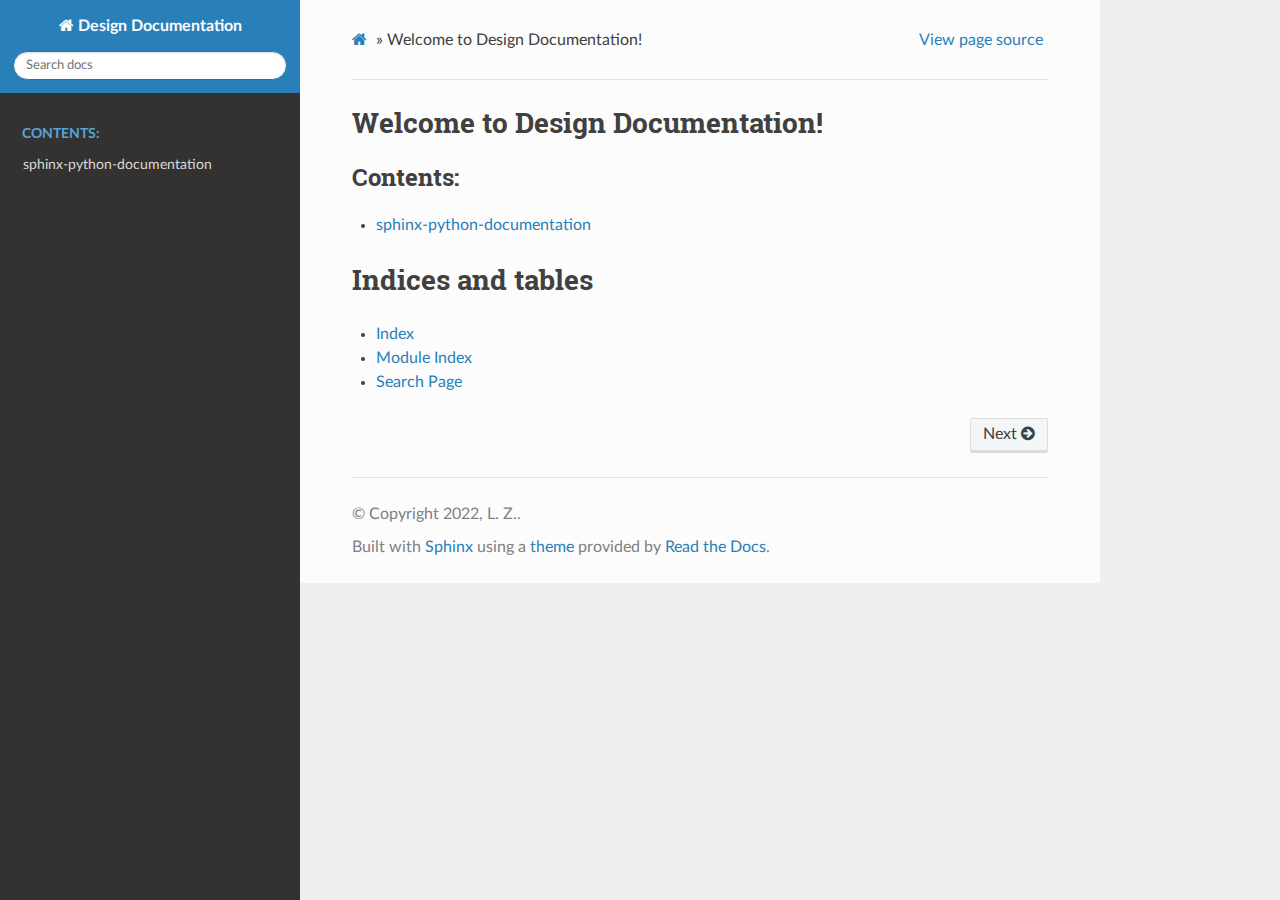
<file: docs/index.html>
<!DOCTYPE html>
<html class="writer-html5" lang="en" >
<head>
  <meta charset="utf-8" /><meta name="generator" content="Docutils 0.17.1: http://docutils.sourceforge.net/" />

  <meta name="viewport" content="width=device-width, initial-scale=1.0" />
  <title>Welcome to Design Documentation! &mdash; Design Documentation 1.0 documentation</title>
      <link rel="stylesheet" href="_static/pygments.css" type="text/css" />
      <link rel="stylesheet" href="_static/css/theme.css" type="text/css" />
      <link rel="stylesheet" href="_static/custom.css" type="text/css" />
  <!--[if lt IE 9]>
    <script src="_static/js/html5shiv.min.js"></script>
  <![endif]-->
  
        <script data-url_root="./" id="documentation_options" src="_static/documentation_options.js"></script>
        <script src="_static/jquery.js"></script>
        <script src="_static/underscore.js"></script>
        <script src="_static/_sphinx_javascript_frameworks_compat.js"></script>
        <script src="_static/doctools.js"></script>
        <script src="_static/sphinx_highlight.js"></script>
    <script src="_static/js/theme.js"></script>
    <link rel="index" title="Index" href="genindex.html" />
    <link rel="search" title="Search" href="search.html" />
    <link rel="next" title="sphinx-python-documentation" href="_srcdoc/modules.html" /> 
</head>

<body class="wy-body-for-nav"> 
  <div class="wy-grid-for-nav">
    <nav data-toggle="wy-nav-shift" class="wy-nav-side">
      <div class="wy-side-scroll">
        <div class="wy-side-nav-search" >
            <a href="#" class="icon icon-home"> Design Documentation
          </a>
<div role="search">
  <form id="rtd-search-form" class="wy-form" action="search.html" method="get">
    <input type="text" name="q" placeholder="Search docs" />
    <input type="hidden" name="check_keywords" value="yes" />
    <input type="hidden" name="area" value="default" />
  </form>
</div>
        </div><div class="wy-menu wy-menu-vertical" data-spy="affix" role="navigation" aria-label="Navigation menu">
              <p class="caption" role="heading"><span class="caption-text">Contents:</span></p>
<ul>
<li class="toctree-l1"><a class="reference internal" href="_srcdoc/modules.html">sphinx-python-documentation</a></li>
</ul>

        </div>
      </div>
    </nav>

    <section data-toggle="wy-nav-shift" class="wy-nav-content-wrap"><nav class="wy-nav-top" aria-label="Mobile navigation menu" >
          <i data-toggle="wy-nav-top" class="fa fa-bars"></i>
          <a href="#">Design Documentation</a>
      </nav>

      <div class="wy-nav-content">
        <div class="rst-content">
          <div role="navigation" aria-label="Page navigation">
  <ul class="wy-breadcrumbs">
      <li><a href="#" class="icon icon-home"></a> &raquo;</li>
      <li>Welcome to Design Documentation!</li>
      <li class="wy-breadcrumbs-aside">
            <a href="_sources/index.rst.txt" rel="nofollow"> View page source</a>
      </li>
  </ul>
  <hr/>
</div>
          <div role="main" class="document" itemscope="itemscope" itemtype="http://schema.org/Article">
           <div itemprop="articleBody">
             
  <section id="welcome-to-design-documentation">
<h1>Welcome to Design Documentation!<a class="headerlink" href="#welcome-to-design-documentation" title="Permalink to this heading"></a></h1>
<div class="toctree-wrapper compound">
<p class="caption" role="heading"><span class="caption-text">Contents:</span></p>
<ul>
<li class="toctree-l1"><a class="reference internal" href="_srcdoc/modules.html">sphinx-python-documentation</a><ul class="simple">
</ul>
</li>
</ul>
</div>
</section>
<section id="indices-and-tables">
<h1>Indices and tables<a class="headerlink" href="#indices-and-tables" title="Permalink to this heading"></a></h1>
<ul class="simple">
<li><p><a class="reference internal" href="genindex.html"><span class="std std-ref">Index</span></a></p></li>
<li><p><a class="reference internal" href="py-modindex.html"><span class="std std-ref">Module Index</span></a></p></li>
<li><p><a class="reference internal" href="search.html"><span class="std std-ref">Search Page</span></a></p></li>
</ul>
</section>


           </div>
          </div>
          <footer><div class="rst-footer-buttons" role="navigation" aria-label="Footer">
        <a href="_srcdoc/modules.html" class="btn btn-neutral float-right" title="sphinx-python-documentation" accesskey="n" rel="next">Next <span class="fa fa-arrow-circle-right" aria-hidden="true"></span></a>
    </div>

  <hr/>

  <div role="contentinfo">
    <p>&#169; Copyright 2022, L. Z..</p>
  </div>

  Built with <a href="https://www.sphinx-doc.org/">Sphinx</a> using a
    <a href="https://github.com/readthedocs/sphinx_rtd_theme">theme</a>
    provided by <a href="https://readthedocs.org">Read the Docs</a>.
   

</footer>
        </div>
      </div>
    </section>
  </div>
  <script>
      jQuery(function () {
          SphinxRtdTheme.Navigation.enable(true);
      });
  </script> 

</body>
</html>
</file>
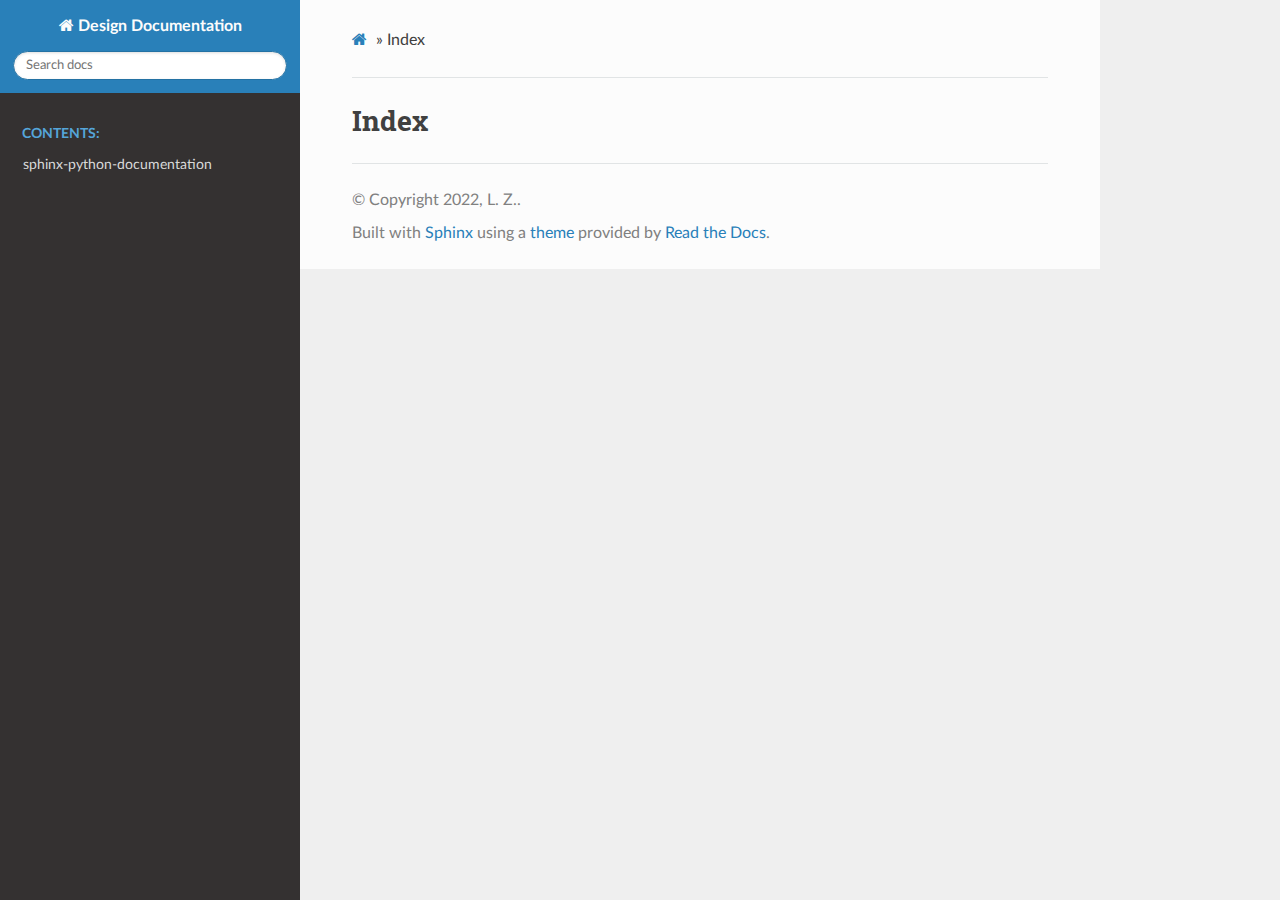
<file: docs/genindex.html>
<!DOCTYPE html>
<html class="writer-html5" lang="en" >
<head>
  <meta charset="utf-8" />
  <meta name="viewport" content="width=device-width, initial-scale=1.0" />
  <title>Index &mdash; Design Documentation 1.0 documentation</title>
      <link rel="stylesheet" href="_static/pygments.css" type="text/css" />
      <link rel="stylesheet" href="_static/css/theme.css" type="text/css" />
      <link rel="stylesheet" href="_static/custom.css" type="text/css" />
  <!--[if lt IE 9]>
    <script src="_static/js/html5shiv.min.js"></script>
  <![endif]-->
  
        <script data-url_root="./" id="documentation_options" src="_static/documentation_options.js"></script>
        <script src="_static/jquery.js"></script>
        <script src="_static/underscore.js"></script>
        <script src="_static/_sphinx_javascript_frameworks_compat.js"></script>
        <script src="_static/doctools.js"></script>
        <script src="_static/sphinx_highlight.js"></script>
    <script src="_static/js/theme.js"></script>
    <link rel="index" title="Index" href="#" />
    <link rel="search" title="Search" href="search.html" /> 
</head>

<body class="wy-body-for-nav"> 
  <div class="wy-grid-for-nav">
    <nav data-toggle="wy-nav-shift" class="wy-nav-side">
      <div class="wy-side-scroll">
        <div class="wy-side-nav-search" >
            <a href="index.html" class="icon icon-home"> Design Documentation
          </a>
<div role="search">
  <form id="rtd-search-form" class="wy-form" action="search.html" method="get">
    <input type="text" name="q" placeholder="Search docs" />
    <input type="hidden" name="check_keywords" value="yes" />
    <input type="hidden" name="area" value="default" />
  </form>
</div>
        </div><div class="wy-menu wy-menu-vertical" data-spy="affix" role="navigation" aria-label="Navigation menu">
              <p class="caption" role="heading"><span class="caption-text">Contents:</span></p>
<ul>
<li class="toctree-l1"><a class="reference internal" href="_srcdoc/modules.html">sphinx-python-documentation</a></li>
</ul>

        </div>
      </div>
    </nav>

    <section data-toggle="wy-nav-shift" class="wy-nav-content-wrap"><nav class="wy-nav-top" aria-label="Mobile navigation menu" >
          <i data-toggle="wy-nav-top" class="fa fa-bars"></i>
          <a href="index.html">Design Documentation</a>
      </nav>

      <div class="wy-nav-content">
        <div class="rst-content">
          <div role="navigation" aria-label="Page navigation">
  <ul class="wy-breadcrumbs">
      <li><a href="index.html" class="icon icon-home"></a> &raquo;</li>
      <li>Index</li>
      <li class="wy-breadcrumbs-aside">
      </li>
  </ul>
  <hr/>
</div>
          <div role="main" class="document" itemscope="itemscope" itemtype="http://schema.org/Article">
           <div itemprop="articleBody">
             

<h1 id="index">Index</h1>

<div class="genindex-jumpbox">
 
</div>


           </div>
          </div>
          <footer>

  <hr/>

  <div role="contentinfo">
    <p>&#169; Copyright 2022, L. Z..</p>
  </div>

  Built with <a href="https://www.sphinx-doc.org/">Sphinx</a> using a
    <a href="https://github.com/readthedocs/sphinx_rtd_theme">theme</a>
    provided by <a href="https://readthedocs.org">Read the Docs</a>.
   

</footer>
        </div>
      </div>
    </section>
  </div>
  <script>
      jQuery(function () {
          SphinxRtdTheme.Navigation.enable(true);
      });
  </script> 

</body>
</html>
</file>
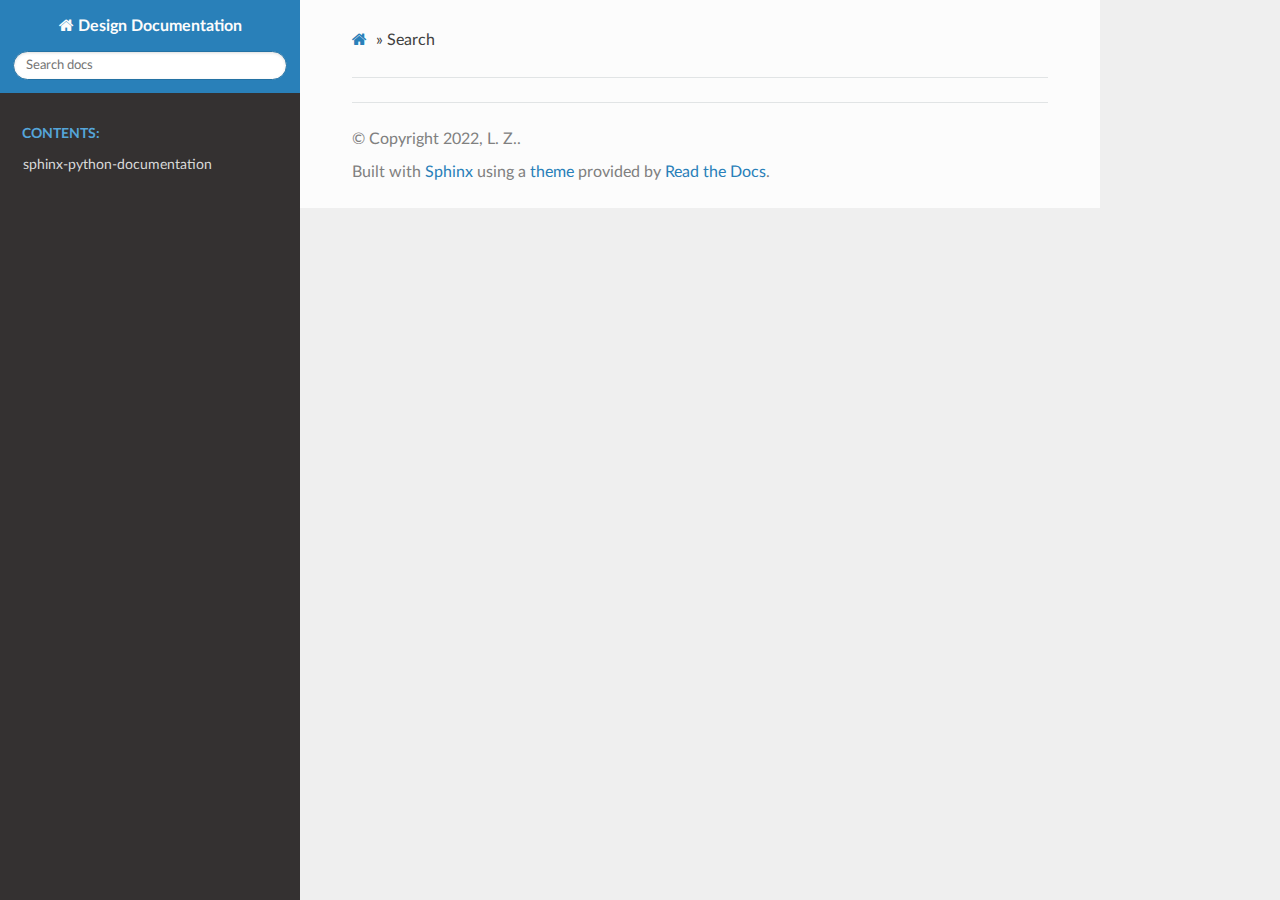
<file: docs/search.html>
<!DOCTYPE html>
<html class="writer-html5" lang="en" >
<head>
  <meta charset="utf-8" />
  <meta name="viewport" content="width=device-width, initial-scale=1.0" />
  <title>Search &mdash; Design Documentation 1.0 documentation</title>
      <link rel="stylesheet" href="_static/pygments.css" type="text/css" />
      <link rel="stylesheet" href="_static/css/theme.css" type="text/css" />
      <link rel="stylesheet" href="_static/custom.css" type="text/css" />
    
  <!--[if lt IE 9]>
    <script src="_static/js/html5shiv.min.js"></script>
  <![endif]-->
  
        <script data-url_root="./" id="documentation_options" src="_static/documentation_options.js"></script>
        <script src="_static/jquery.js"></script>
        <script src="_static/underscore.js"></script>
        <script src="_static/_sphinx_javascript_frameworks_compat.js"></script>
        <script src="_static/doctools.js"></script>
        <script src="_static/sphinx_highlight.js"></script>
    <script src="_static/js/theme.js"></script>
    <script src="_static/searchtools.js"></script>
    <script src="_static/language_data.js"></script>
    <link rel="index" title="Index" href="genindex.html" />
    <link rel="search" title="Search" href="#" /> 
</head>

<body class="wy-body-for-nav"> 
  <div class="wy-grid-for-nav">
    <nav data-toggle="wy-nav-shift" class="wy-nav-side">
      <div class="wy-side-scroll">
        <div class="wy-side-nav-search" >
            <a href="index.html" class="icon icon-home"> Design Documentation
          </a>
<div role="search">
  <form id="rtd-search-form" class="wy-form" action="#" method="get">
    <input type="text" name="q" placeholder="Search docs" />
    <input type="hidden" name="check_keywords" value="yes" />
    <input type="hidden" name="area" value="default" />
  </form>
</div>
        </div><div class="wy-menu wy-menu-vertical" data-spy="affix" role="navigation" aria-label="Navigation menu">
              <p class="caption" role="heading"><span class="caption-text">Contents:</span></p>
<ul>
<li class="toctree-l1"><a class="reference internal" href="_srcdoc/modules.html">sphinx-python-documentation</a></li>
</ul>

        </div>
      </div>
    </nav>

    <section data-toggle="wy-nav-shift" class="wy-nav-content-wrap"><nav class="wy-nav-top" aria-label="Mobile navigation menu" >
          <i data-toggle="wy-nav-top" class="fa fa-bars"></i>
          <a href="index.html">Design Documentation</a>
      </nav>

      <div class="wy-nav-content">
        <div class="rst-content">
          <div role="navigation" aria-label="Page navigation">
  <ul class="wy-breadcrumbs">
      <li><a href="index.html" class="icon icon-home"></a> &raquo;</li>
      <li>Search</li>
      <li class="wy-breadcrumbs-aside">
      </li>
  </ul>
  <hr/>
</div>
          <div role="main" class="document" itemscope="itemscope" itemtype="http://schema.org/Article">
           <div itemprop="articleBody">
             
  <noscript>
  <div id="fallback" class="admonition warning">
    <p class="last">
      Please activate JavaScript to enable the search functionality.
    </p>
  </div>
  </noscript>

  
  <div id="search-results">
  
  </div>

           </div>
          </div>
          <footer>

  <hr/>

  <div role="contentinfo">
    <p>&#169; Copyright 2022, L. Z..</p>
  </div>

  Built with <a href="https://www.sphinx-doc.org/">Sphinx</a> using a
    <a href="https://github.com/readthedocs/sphinx_rtd_theme">theme</a>
    provided by <a href="https://readthedocs.org">Read the Docs</a>.
   

</footer>
        </div>
      </div>
    </section>
  </div>
  <script>
      jQuery(function () {
          SphinxRtdTheme.Navigation.enable(true);
      });
  </script>
  <script>
    jQuery(function() { Search.loadIndex("searchindex.js"); });
  </script>
  
  <script id="searchindexloader"></script>
   


</body>
</html>
</file>
<file: docs/_static/pygments.css>
pre { line-height: 125%; }
td.linenos .normal { color: inherit; background-color: transparent; padding-left: 5px; padding-right: 5px; }
span.linenos { color: inherit; background-color: transparent; padding-left: 5px; padding-right: 5px; }
td.linenos .special { color: #000000; background-color: #ffffc0; padding-left: 5px; padding-right: 5px; }
span.linenos.special { color: #000000; background-color: #ffffc0; padding-left: 5px; padding-right: 5px; }
.highlight .hll { background-color: #ffffcc }
.highlight { background: #f8f8f8; }
.highlight .c { color: #3D7B7B; font-style: italic } /* Comment */
.highlight .err { border: 1px solid #FF0000 } /* Error */
.highlight .k { color: #008000; font-weight: bold } /* Keyword */
.highlight .o { color: #666666 } /* Operator */
.highlight .ch { color: #3D7B7B; font-style: italic } /* Comment.Hashbang */
.highlight .cm { color: #3D7B7B; font-style: italic } /* Comment.Multiline */
.highlight .cp { color: #9C6500 } /* Comment.Preproc */
.highlight .cpf { color: #3D7B7B; font-style: italic } /* Comment.PreprocFile */
.highlight .c1 { color: #3D7B7B; font-style: italic } /* Comment.Single */
.highlight .cs { color: #3D7B7B; font-style: italic } /* Comment.Special */
.highlight .gd { color: #A00000 } /* Generic.Deleted */
.highlight .ge { font-style: italic } /* Generic.Emph */
.highlight .gr { color: #E40000 } /* Generic.Error */
.highlight .gh { color: #000080; font-weight: bold } /* Generic.Heading */
.highlight .gi { color: #008400 } /* Generic.Inserted */
.highlight .go { color: #717171 } /* Generic.Output */
.highlight .gp { color: #000080; font-weight: bold } /* Generic.Prompt */
.highlight .gs { font-weight: bold } /* Generic.Strong */
.highlight .gu { color: #800080; font-weight: bold } /* Generic.Subheading */
.highlight .gt { color: #0044DD } /* Generic.Traceback */
.highlight .kc { color: #008000; font-weight: bold } /* Keyword.Constant */
.highlight .kd { color: #008000; font-weight: bold } /* Keyword.Declaration */
.highlight .kn { color: #008000; font-weight: bold } /* Keyword.Namespace */
.highlight .kp { color: #008000 } /* Keyword.Pseudo */
.highlight .kr { color: #008000; font-weight: bold } /* Keyword.Reserved */
.highlight .kt { color: #B00040 } /* Keyword.Type */
.highlight .m { color: #666666 } /* Literal.Number */
.highlight .s { color: #BA2121 } /* Literal.String */
.highlight .na { color: #687822 } /* Name.Attribute */
.highlight .nb { color: #008000 } /* Name.Builtin */
.highlight .nc { color: #0000FF; font-weight: bold } /* Name.Class */
.highlight .no { color: #880000 } /* Name.Constant */
.highlight .nd { color: #AA22FF } /* Name.Decorator */
.highlight .ni { color: #717171; font-weight: bold } /* Name.Entity */
.highlight .ne { color: #CB3F38; font-weight: bold } /* Name.Exception */
.highlight .nf { color: #0000FF } /* Name.Function */
.highlight .nl { color: #767600 } /* Name.Label */
.highlight .nn { color: #0000FF; font-weight: bold } /* Name.Namespace */
.highlight .nt { color: #008000; font-weight: bold } /* Name.Tag */
.highlight .nv { color: #19177C } /* Name.Variable */
.highlight .ow { color: #AA22FF; font-weight: bold } /* Operator.Word */
.highlight .w { color: #bbbbbb } /* Text.Whitespace */
.highlight .mb { color: #666666 } /* Literal.Number.Bin */
.highlight .mf { color: #666666 } /* Literal.Number.Float */
.highlight .mh { color: #666666 } /* Literal.Number.Hex */
.highlight .mi { color: #666666 } /* Literal.Number.Integer */
.highlight .mo { color: #666666 } /* Literal.Number.Oct */
.highlight .sa { color: #BA2121 } /* Literal.String.Affix */
.highlight .sb { color: #BA2121 } /* Literal.String.Backtick */
.highlight .sc { color: #BA2121 } /* Literal.String.Char */
.highlight .dl { color: #BA2121 } /* Literal.String.Delimiter */
.highlight .sd { color: #BA2121; font-style: italic } /* Literal.String.Doc */
.highlight .s2 { color: #BA2121 } /* Literal.String.Double */
.highlight .se { color: #AA5D1F; font-weight: bold } /* Literal.String.Escape */
.highlight .sh { color: #BA2121 } /* Literal.String.Heredoc */
.highlight .si { color: #A45A77; font-weight: bold } /* Literal.String.Interpol */
.highlight .sx { color: #008000 } /* Literal.String.Other */
.highlight .sr { color: #A45A77 } /* Literal.String.Regex */
.highlight .s1 { color: #BA2121 } /* Literal.String.Single */
.highlight .ss { color: #19177C } /* Literal.String.Symbol */
.highlight .bp { color: #008000 } /* Name.Builtin.Pseudo */
.highlight .fm { color: #0000FF } /* Name.Function.Magic */
.highlight .vc { color: #19177C } /* Name.Variable.Class */
.highlight .vg { color: #19177C } /* Name.Variable.Global */
.highlight .vi { color: #19177C } /* Name.Variable.Instance */
.highlight .vm { color: #19177C } /* Name.Variable.Magic */
.highlight .il { color: #666666 } /* Literal.Number.Integer.Long */
</file>
<file: docs/_static/css/theme.css>
html{box-sizing:border-box}*,:after,:before{box-sizing:inherit}article,aside,details,figcaption,figure,footer,header,hgroup,nav,section{display:block}audio,canvas,video{display:inline-block;*display:inline;*zoom:1}[hidden],audio:not([controls]){display:none}*{-webkit-box-sizing:border-box;-moz-box-sizing:border-box;box-sizing:border-box}html{font-size:100%;-webkit-text-size-adjust:100%;-ms-text-size-adjust:100%}body{margin:0}a:active,a:hover{outline:0}abbr[title]{border-bottom:1px dotted}b,strong{font-weight:700}blockquote{margin:0}dfn{font-style:italic}ins{background:#ff9;text-decoration:none}ins,mark{color:#000}mark{background:#ff0;font-style:italic;font-weight:700}.rst-content code,.rst-content tt,code,kbd,pre,samp{font-family:monospace,serif;_font-family:courier new,monospace;font-size:1em}pre{white-space:pre}q{quotes:none}q:after,q:before{content:"";content:none}small{font-size:85%}sub,sup{font-size:75%;line-height:0;position:relative;vertical-align:baseline}sup{top:-.5em}sub{bottom:-.25em}dl,ol,ul{margin:0;padding:0;list-style:none;list-style-image:none}li{list-style:none}dd{margin:0}img{border:0;-ms-interpolation-mode:bicubic;vertical-align:middle;max-width:100%}svg:not(:root){overflow:hidden}figure,form{margin:0}label{cursor:pointer}button,input,select,textarea{font-size:100%;margin:0;vertical-align:baseline;*vertical-align:middle}button,input{line-height:normal}button,input[type=button],input[type=reset],input[type=submit]{cursor:pointer;-webkit-appearance:button;*overflow:visible}button[disabled],input[disabled]{cursor:default}input[type=search]{-webkit-appearance:textfield;-moz-box-sizing:content-box;-webkit-box-sizing:content-box;box-sizing:content-box}textarea{resize:vertical}table{border-collapse:collapse;border-spacing:0}td{vertical-align:top}.chromeframe{margin:.2em 0;background:#ccc;color:#000;padding:.2em 0}.ir{display:block;border:0;text-indent:-999em;overflow:hidden;background-color:transparent;background-repeat:no-repeat;text-align:left;direction:ltr;*line-height:0}.ir br{display:none}.hidden{display:none!important;visibility:hidden}.visuallyhidden{border:0;clip:rect(0 0 0 0);height:1px;margin:-1px;overflow:hidden;padding:0;position:absolute;width:1px}.visuallyhidden.focusable:active,.visuallyhidden.focusable:focus{clip:auto;height:auto;margin:0;overflow:visible;position:static;width:auto}.invisible{visibility:hidden}.relative{position:relative}big,small{font-size:100%}@media print{body,html,section{background:none!important}*{box-shadow:none!important;text-shadow:none!important;filter:none!important;-ms-filter:none!important}a,a:visited{text-decoration:underline}.ir a:after,a[href^="#"]:after,a[href^="javascript:"]:after{content:""}blockquote,pre{page-break-inside:avoid}thead{display:table-header-group}img,tr{page-break-inside:avoid}img{max-width:100%!important}@page{margin:.5cm}.rst-content .toctree-wrapper>p.caption,h2,h3,p{orphans:3;widows:3}.rst-content .toctree-wrapper>p.caption,h2,h3{page-break-after:avoid}}.btn,.fa:before,.icon:before,.rst-content .admonition,.rst-content .admonition-title:before,.rst-content .admonition-todo,.rst-content .attention,.rst-content .caution,.rst-content .code-block-caption .headerlink:before,.rst-content .danger,.rst-content .eqno .headerlink:before,.rst-content .error,.rst-content .hint,.rst-content .important,.rst-content .note,.rst-content .seealso,.rst-content .tip,.rst-content .warning,.rst-content code.download span:first-child:before,.rst-content dl dt .headerlink:before,.rst-content h1 .headerlink:before,.rst-content h2 .headerlink:before,.rst-content h3 .headerlink:before,.rst-content h4 .headerlink:before,.rst-content h5 .headerlink:before,.rst-content h6 .headerlink:before,.rst-content p.caption .headerlink:before,.rst-content p .headerlink:before,.rst-content table>caption .headerlink:before,.rst-content tt.download span:first-child:before,.wy-alert,.wy-dropdown .caret:before,.wy-inline-validate.wy-inline-validate-danger .wy-input-context:before,.wy-inline-validate.wy-inline-validate-info .wy-input-context:before,.wy-inline-validate.wy-inline-validate-success .wy-input-context:before,.wy-inline-validate.wy-inline-validate-warning .wy-input-context:before,.wy-menu-vertical li.current>a,.wy-menu-vertical li.current>a button.toctree-expand:before,.wy-menu-vertical li.on a,.wy-menu-vertical li.on a button.toctree-expand:before,.wy-menu-vertical li button.toctree-expand:before,.wy-nav-top a,.wy-side-nav-search .wy-dropdown>a,.wy-side-nav-search>a,input[type=color],input[type=date],input[type=datetime-local],input[type=datetime],input[type=email],input[type=month],input[type=number],input[type=password],input[type=search],input[type=tel],input[type=text],input[type=time],input[type=url],input[type=week],select,textarea{-webkit-font-smoothing:antialiased}.clearfix{*zoom:1}.clearfix:after,.clearfix:before{display:table;content:""}.clearfix:after{clear:both}/*!
 *  Font Awesome 4.7.0 by @davegandy - http://fontawesome.io - @fontawesome
 *  License - http://fontawesome.io/license (Font: SIL OFL 1.1, CSS: MIT License)
 */@font-face{font-family:FontAwesome;src:url(fonts/fontawesome-webfont.eot?674f50d287a8c48dc19ba404d20fe713);src:url(fonts/fontawesome-webfont.eot?674f50d287a8c48dc19ba404d20fe713?#iefix&v=4.7.0) format("embedded-opentype"),url(fonts/fontawesome-webfont.woff2?af7ae505a9eed503f8b8e6982036873e) format("woff2"),url(fonts/fontawesome-webfont.woff?fee66e712a8a08eef5805a46892932ad) format("woff"),url(fonts/fontawesome-webfont.ttf?b06871f281fee6b241d60582ae9369b9) format("truetype"),url(fonts/fontawesome-webfont.svg?912ec66d7572ff821749319396470bde#fontawesomeregular) format("svg");font-weight:400;font-style:normal}.fa,.icon,.rst-content .admonition-title,.rst-content .code-block-caption .headerlink,.rst-content .eqno .headerlink,.rst-content code.download span:first-child,.rst-content dl dt .headerlink,.rst-content h1 .headerlink,.rst-content h2 .headerlink,.rst-content h3 .headerlink,.rst-content h4 .headerlink,.rst-content h5 .headerlink,.rst-content h6 .headerlink,.rst-content p.caption .headerlink,.rst-content p .headerlink,.rst-content table>caption .headerlink,.rst-content tt.download span:first-child,.wy-menu-vertical li.current>a button.toctree-expand,.wy-menu-vertical li.on a button.toctree-expand,.wy-menu-vertical li button.toctree-expand{display:inline-block;font:normal normal normal 14px/1 FontAwesome;font-size:inherit;text-rendering:auto;-webkit-font-smoothing:antialiased;-moz-osx-font-smoothing:grayscale}.fa-lg{font-size:1.33333em;line-height:.75em;vertical-align:-15%}.fa-2x{font-size:2em}.fa-3x{font-size:3em}.fa-4x{font-size:4em}.fa-5x{font-size:5em}.fa-fw{width:1.28571em;text-align:center}.fa-ul{padding-left:0;margin-left:2.14286em;list-style-type:none}.fa-ul>li{position:relative}.fa-li{position:absolute;left:-2.14286em;width:2.14286em;top:.14286em;text-align:center}.fa-li.fa-lg{left:-1.85714em}.fa-border{padding:.2em .25em .15em;border:.08em solid #eee;border-radius:.1em}.fa-pull-left{float:left}.fa-pull-right{float:right}.fa-pull-left.icon,.fa.fa-pull-left,.rst-content .code-block-caption .fa-pull-left.headerlink,.rst-content .eqno .fa-pull-left.headerlink,.rst-content .fa-pull-left.admonition-title,.rst-content code.download span.fa-pull-left:first-child,.rst-content dl dt .fa-pull-left.headerlink,.rst-content h1 .fa-pull-left.headerlink,.rst-content h2 .fa-pull-left.headerlink,.rst-content h3 .fa-pull-left.headerlink,.rst-content h4 .fa-pull-left.headerlink,.rst-content h5 .fa-pull-left.headerlink,.rst-content h6 .fa-pull-left.headerlink,.rst-content p .fa-pull-left.headerlink,.rst-content table>caption .fa-pull-left.headerlink,.rst-content tt.download span.fa-pull-left:first-child,.wy-menu-vertical li.current>a button.fa-pull-left.toctree-expand,.wy-menu-vertical li.on a button.fa-pull-left.toctree-expand,.wy-menu-vertical li button.fa-pull-left.toctree-expand{margin-right:.3em}.fa-pull-right.icon,.fa.fa-pull-right,.rst-content .code-block-caption .fa-pull-right.headerlink,.rst-content .eqno .fa-pull-right.headerlink,.rst-content .fa-pull-right.admonition-title,.rst-content code.download span.fa-pull-right:first-child,.rst-content dl dt .fa-pull-right.headerlink,.rst-content h1 .fa-pull-right.headerlink,.rst-content h2 .fa-pull-right.headerlink,.rst-content h3 .fa-pull-right.headerlink,.rst-content h4 .fa-pull-right.headerlink,.rst-content h5 .fa-pull-right.headerlink,.rst-content h6 .fa-pull-right.headerlink,.rst-content p .fa-pull-right.headerlink,.rst-content table>caption .fa-pull-right.headerlink,.rst-content tt.download span.fa-pull-right:first-child,.wy-menu-vertical li.current>a button.fa-pull-right.toctree-expand,.wy-menu-vertical li.on a button.fa-pull-right.toctree-expand,.wy-menu-vertical li button.fa-pull-right.toctree-expand{margin-left:.3em}.pull-right{float:right}.pull-left{float:left}.fa.pull-left,.pull-left.icon,.rst-content .code-block-caption .pull-left.headerlink,.rst-content .eqno .pull-left.headerlink,.rst-content .pull-left.admonition-title,.rst-content code.download span.pull-left:first-child,.rst-content dl dt .pull-left.headerlink,.rst-content h1 .pull-left.headerlink,.rst-content h2 .pull-left.headerlink,.rst-content h3 .pull-left.headerlink,.rst-content h4 .pull-left.headerlink,.rst-content h5 .pull-left.headerlink,.rst-content h6 .pull-left.headerlink,.rst-content p .pull-left.headerlink,.rst-content table>caption .pull-left.headerlink,.rst-content tt.download span.pull-left:first-child,.wy-menu-vertical li.current>a button.pull-left.toctree-expand,.wy-menu-vertical li.on a button.pull-left.toctree-expand,.wy-menu-vertical li button.pull-left.toctree-expand{margin-right:.3em}.fa.pull-right,.pull-right.icon,.rst-content .code-block-caption .pull-right.headerlink,.rst-content .eqno .pull-right.headerlink,.rst-content .pull-right.admonition-title,.rst-content code.download span.pull-right:first-child,.rst-content dl dt .pull-right.headerlink,.rst-content h1 .pull-right.headerlink,.rst-content h2 .pull-right.headerlink,.rst-content h3 .pull-right.headerlink,.rst-content h4 .pull-right.headerlink,.rst-content h5 .pull-right.headerlink,.rst-content h6 .pull-right.headerlink,.rst-content p .pull-right.headerlink,.rst-content table>caption .pull-right.headerlink,.rst-content tt.download span.pull-right:first-child,.wy-menu-vertical li.current>a button.pull-right.toctree-expand,.wy-menu-vertical li.on a button.pull-right.toctree-expand,.wy-menu-vertical li button.pull-right.toctree-expand{margin-left:.3em}.fa-spin{-webkit-animation:fa-spin 2s linear infinite;animation:fa-spin 2s linear infinite}.fa-pulse{-webkit-animation:fa-spin 1s steps(8) infinite;animation:fa-spin 1s steps(8) infinite}@-webkit-keyframes fa-spin{0%{-webkit-transform:rotate(0deg);transform:rotate(0deg)}to{-webkit-transform:rotate(359deg);transform:rotate(359deg)}}@keyframes fa-spin{0%{-webkit-transform:rotate(0deg);transform:rotate(0deg)}to{-webkit-transform:rotate(359deg);transform:rotate(359deg)}}.fa-rotate-90{-ms-filter:"progid:DXImageTransform.Microsoft.BasicImage(rotation=1)";-webkit-transform:rotate(90deg);-ms-transform:rotate(90deg);transform:rotate(90deg)}.fa-rotate-180{-ms-filter:"progid:DXImageTransform.Microsoft.BasicImage(rotation=2)";-webkit-transform:rotate(180deg);-ms-transform:rotate(180deg);transform:rotate(180deg)}.fa-rotate-270{-ms-filter:"progid:DXImageTransform.Microsoft.BasicImage(rotation=3)";-webkit-transform:rotate(270deg);-ms-transform:rotate(270deg);transform:rotate(270deg)}.fa-flip-horizontal{-ms-filter:"progid:DXImageTransform.Microsoft.BasicImage(rotation=0, mirror=1)";-webkit-transform:scaleX(-1);-ms-transform:scaleX(-1);transform:scaleX(-1)}.fa-flip-vertical{-ms-filter:"progid:DXImageTransform.Microsoft.BasicImage(rotation=2, mirror=1)";-webkit-transform:scaleY(-1);-ms-transform:scaleY(-1);transform:scaleY(-1)}:root .fa-flip-horizontal,:root .fa-flip-vertical,:root .fa-rotate-90,:root .fa-rotate-180,:root .fa-rotate-270{filter:none}.fa-stack{position:relative;display:inline-block;width:2em;height:2em;line-height:2em;vertical-align:middle}.fa-stack-1x,.fa-stack-2x{position:absolute;left:0;width:100%;text-align:center}.fa-stack-1x{line-height:inherit}.fa-stack-2x{font-size:2em}.fa-inverse{color:#fff}.fa-glass:before{content:""}.fa-music:before{content:""}.fa-search:before,.icon-search:before{content:""}.fa-envelope-o:before{content:""}.fa-heart:before{content:""}.fa-star:before{content:""}.fa-star-o:before{content:""}.fa-user:before{content:""}.fa-film:before{content:""}.fa-th-large:before{content:""}.fa-th:before{content:""}.fa-th-list:before{content:""}.fa-check:before{content:""}.fa-close:before,.fa-remove:before,.fa-times:before{content:""}.fa-search-plus:before{content:""}.fa-search-minus:before{content:""}.fa-power-off:before{content:""}.fa-signal:before{content:""}.fa-cog:before,.fa-gear:before{content:""}.fa-trash-o:before{content:""}.fa-home:before,.icon-home:before{content:""}.fa-file-o:before{content:""}.fa-clock-o:before{content:""}.fa-road:before{content:""}.fa-download:before,.rst-content code.download span:first-child:before,.rst-content tt.download span:first-child:before{content:""}.fa-arrow-circle-o-down:before{content:""}.fa-arrow-circle-o-up:before{content:""}.fa-inbox:before{content:""}.fa-play-circle-o:before{content:""}.fa-repeat:before,.fa-rotate-right:before{content:""}.fa-refresh:before{content:""}.fa-list-alt:before{content:""}.fa-lock:before{content:""}.fa-flag:before{content:""}.fa-headphones:before{content:""}.fa-volume-off:before{content:""}.fa-volume-down:before{content:""}.fa-volume-up:before{content:""}.fa-qrcode:before{content:""}.fa-barcode:before{content:""}.fa-tag:before{content:""}.fa-tags:before{content:""}.fa-book:before,.icon-book:before{content:""}.fa-bookmark:before{content:""}.fa-print:before{content:""}.fa-camera:before{content:""}.fa-font:before{content:""}.fa-bold:before{content:""}.fa-italic:before{content:""}.fa-text-height:before{content:""}.fa-text-width:before{content:""}.fa-align-left:before{content:""}.fa-align-center:before{content:""}.fa-align-right:before{content:""}.fa-align-justify:before{content:""}.fa-list:before{content:""}.fa-dedent:before,.fa-outdent:before{content:""}.fa-indent:before{content:""}.fa-video-camera:before{content:""}.fa-image:before,.fa-photo:before,.fa-picture-o:before{content:""}.fa-pencil:before{content:""}.fa-map-marker:before{content:""}.fa-adjust:before{content:""}.fa-tint:before{content:""}.fa-edit:before,.fa-pencil-square-o:before{content:""}.fa-share-square-o:before{content:""}.fa-check-square-o:before{content:""}.fa-arrows:before{content:""}.fa-step-backward:before{content:""}.fa-fast-backward:before{content:""}.fa-backward:before{content:""}.fa-play:before{content:""}.fa-pause:before{content:""}.fa-stop:before{content:""}.fa-forward:before{content:""}.fa-fast-forward:before{content:""}.fa-step-forward:before{content:""}.fa-eject:before{content:""}.fa-chevron-left:before{content:""}.fa-chevron-right:before{content:""}.fa-plus-circle:before{content:""}.fa-minus-circle:before{content:""}.fa-times-circle:before,.wy-inline-validate.wy-inline-validate-danger .wy-input-context:before{content:""}.fa-check-circle:before,.wy-inline-validate.wy-inline-validate-success .wy-input-context:before{content:""}.fa-question-circle:before{content:""}.fa-info-circle:before{content:""}.fa-crosshairs:before{content:""}.fa-times-circle-o:before{content:""}.fa-check-circle-o:before{content:""}.fa-ban:before{content:""}.fa-arrow-left:before{content:""}.fa-arrow-right:before{content:""}.fa-arrow-up:before{content:""}.fa-arrow-down:before{content:""}.fa-mail-forward:before,.fa-share:before{content:""}.fa-expand:before{content:""}.fa-compress:before{content:""}.fa-plus:before{content:""}.fa-minus:before{content:""}.fa-asterisk:before{content:""}.fa-exclamation-circle:before,.rst-content .admonition-title:before,.wy-inline-validate.wy-inline-validate-info .wy-input-context:before,.wy-inline-validate.wy-inline-validate-warning .wy-input-context:before{content:""}.fa-gift:before{content:""}.fa-leaf:before{content:""}.fa-fire:before,.icon-fire:before{content:""}.fa-eye:before{content:""}.fa-eye-slash:before{content:""}.fa-exclamation-triangle:before,.fa-warning:before{content:""}.fa-plane:before{content:""}.fa-calendar:before{content:""}.fa-random:before{content:""}.fa-comment:before{content:""}.fa-magnet:before{content:""}.fa-chevron-up:before{content:""}.fa-chevron-down:before{content:""}.fa-retweet:before{content:""}.fa-shopping-cart:before{content:""}.fa-folder:before{content:""}.fa-folder-open:before{content:""}.fa-arrows-v:before{content:""}.fa-arrows-h:before{content:""}.fa-bar-chart-o:before,.fa-bar-chart:before{content:""}.fa-twitter-square:before{content:""}.fa-facebook-square:before{content:""}.fa-camera-retro:before{content:""}.fa-key:before{content:""}.fa-cogs:before,.fa-gears:before{content:""}.fa-comments:before{content:""}.fa-thumbs-o-up:before{content:""}.fa-thumbs-o-down:before{content:""}.fa-star-half:before{content:""}.fa-heart-o:before{content:""}.fa-sign-out:before{content:""}.fa-linkedin-square:before{content:""}.fa-thumb-tack:before{content:""}.fa-external-link:before{content:""}.fa-sign-in:before{content:""}.fa-trophy:before{content:""}.fa-github-square:before{content:""}.fa-upload:before{content:""}.fa-lemon-o:before{content:""}.fa-phone:before{content:""}.fa-square-o:before{content:""}.fa-bookmark-o:before{content:""}.fa-phone-square:before{content:""}.fa-twitter:before{content:""}.fa-facebook-f:before,.fa-facebook:before{content:""}.fa-github:before,.icon-github:before{content:""}.fa-unlock:before{content:""}.fa-credit-card:before{content:""}.fa-feed:before,.fa-rss:before{content:""}.fa-hdd-o:before{content:""}.fa-bullhorn:before{content:""}.fa-bell:before{content:""}.fa-certificate:before{content:""}.fa-hand-o-right:before{content:""}.fa-hand-o-left:before{content:""}.fa-hand-o-up:before{content:""}.fa-hand-o-down:before{content:""}.fa-arrow-circle-left:before,.icon-circle-arrow-left:before{content:""}.fa-arrow-circle-right:before,.icon-circle-arrow-right:before{content:""}.fa-arrow-circle-up:before{content:""}.fa-arrow-circle-down:before{content:""}.fa-globe:before{content:""}.fa-wrench:before{content:""}.fa-tasks:before{content:""}.fa-filter:before{content:""}.fa-briefcase:before{content:""}.fa-arrows-alt:before{content:""}.fa-group:before,.fa-users:before{content:""}.fa-chain:before,.fa-link:before,.icon-link:before{content:""}.fa-cloud:before{content:""}.fa-flask:before{content:""}.fa-cut:before,.fa-scissors:before{content:""}.fa-copy:before,.fa-files-o:before{content:""}.fa-paperclip:before{content:""}.fa-floppy-o:before,.fa-save:before{content:""}.fa-square:before{content:""}.fa-bars:before,.fa-navicon:before,.fa-reorder:before{content:""}.fa-list-ul:before{content:""}.fa-list-ol:before{content:""}.fa-strikethrough:before{content:""}.fa-underline:before{content:""}.fa-table:before{content:""}.fa-magic:before{content:""}.fa-truck:before{content:""}.fa-pinterest:before{content:""}.fa-pinterest-square:before{content:""}.fa-google-plus-square:before{content:""}.fa-google-plus:before{content:""}.fa-money:before{content:""}.fa-caret-down:before,.icon-caret-down:before,.wy-dropdown .caret:before{content:""}.fa-caret-up:before{content:""}.fa-caret-left:before{content:""}.fa-caret-right:before{content:""}.fa-columns:before{content:""}.fa-sort:before,.fa-unsorted:before{content:""}.fa-sort-desc:before,.fa-sort-down:before{content:""}.fa-sort-asc:before,.fa-sort-up:before{content:""}.fa-envelope:before{content:""}.fa-linkedin:before{content:""}.fa-rotate-left:before,.fa-undo:before{content:""}.fa-gavel:before,.fa-legal:before{content:""}.fa-dashboard:before,.fa-tachometer:before{content:""}.fa-comment-o:before{content:""}.fa-comments-o:before{content:""}.fa-bolt:before,.fa-flash:before{content:""}.fa-sitemap:before{content:""}.fa-umbrella:before{content:""}.fa-clipboard:before,.fa-paste:before{content:""}.fa-lightbulb-o:before{content:""}.fa-exchange:before{content:""}.fa-cloud-download:before{content:""}.fa-cloud-upload:before{content:""}.fa-user-md:before{content:""}.fa-stethoscope:before{content:""}.fa-suitcase:before{content:""}.fa-bell-o:before{content:""}.fa-coffee:before{content:""}.fa-cutlery:before{content:""}.fa-file-text-o:before{content:""}.fa-building-o:before{content:""}.fa-hospital-o:before{content:""}.fa-ambulance:before{content:""}.fa-medkit:before{content:""}.fa-fighter-jet:before{content:""}.fa-beer:before{content:""}.fa-h-square:before{content:""}.fa-plus-square:before{content:""}.fa-angle-double-left:before{content:""}.fa-angle-double-right:before{content:""}.fa-angle-double-up:before{content:""}.fa-angle-double-down:before{content:""}.fa-angle-left:before{content:""}.fa-angle-right:before{content:""}.fa-angle-up:before{content:""}.fa-angle-down:before{content:""}.fa-desktop:before{content:""}.fa-laptop:before{content:""}.fa-tablet:before{content:""}.fa-mobile-phone:before,.fa-mobile:before{content:""}.fa-circle-o:before{content:""}.fa-quote-left:before{content:""}.fa-quote-right:before{content:""}.fa-spinner:before{content:""}.fa-circle:before{content:""}.fa-mail-reply:before,.fa-reply:before{content:""}.fa-github-alt:before{content:""}.fa-folder-o:before{content:""}.fa-folder-open-o:before{content:""}.fa-smile-o:before{content:""}.fa-frown-o:before{content:""}.fa-meh-o:before{content:""}.fa-gamepad:before{content:""}.fa-keyboard-o:before{content:""}.fa-flag-o:before{content:""}.fa-flag-checkered:before{content:""}.fa-terminal:before{content:""}.fa-code:before{content:""}.fa-mail-reply-all:before,.fa-reply-all:before{content:""}.fa-star-half-empty:before,.fa-star-half-full:before,.fa-star-half-o:before{content:""}.fa-location-arrow:before{content:""}.fa-crop:before{content:""}.fa-code-fork:before{content:""}.fa-chain-broken:before,.fa-unlink:before{content:""}.fa-question:before{content:""}.fa-info:before{content:""}.fa-exclamation:before{content:""}.fa-superscript:before{content:""}.fa-subscript:before{content:""}.fa-eraser:before{content:""}.fa-puzzle-piece:before{content:""}.fa-microphone:before{content:""}.fa-microphone-slash:before{content:""}.fa-shield:before{content:""}.fa-calendar-o:before{content:""}.fa-fire-extinguisher:before{content:""}.fa-rocket:before{content:""}.fa-maxcdn:before{content:""}.fa-chevron-circle-left:before{content:""}.fa-chevron-circle-right:before{content:""}.fa-chevron-circle-up:before{content:""}.fa-chevron-circle-down:before{content:""}.fa-html5:before{content:""}.fa-css3:before{content:""}.fa-anchor:before{content:""}.fa-unlock-alt:before{content:""}.fa-bullseye:before{content:""}.fa-ellipsis-h:before{content:""}.fa-ellipsis-v:before{content:""}.fa-rss-square:before{content:""}.fa-play-circle:before{content:""}.fa-ticket:before{content:""}.fa-minus-square:before{content:""}.fa-minus-square-o:before,.wy-menu-vertical li.current>a button.toctree-expand:before,.wy-menu-vertical li.on a button.toctree-expand:before{content:""}.fa-level-up:before{content:""}.fa-level-down:before{content:""}.fa-check-square:before{content:""}.fa-pencil-square:before{content:""}.fa-external-link-square:before{content:""}.fa-share-square:before{content:""}.fa-compass:before{content:""}.fa-caret-square-o-down:before,.fa-toggle-down:before{content:""}.fa-caret-square-o-up:before,.fa-toggle-up:before{content:""}.fa-caret-square-o-right:before,.fa-toggle-right:before{content:""}.fa-eur:before,.fa-euro:before{content:""}.fa-gbp:before{content:""}.fa-dollar:before,.fa-usd:before{content:""}.fa-inr:before,.fa-rupee:before{content:""}.fa-cny:before,.fa-jpy:before,.fa-rmb:before,.fa-yen:before{content:""}.fa-rouble:before,.fa-rub:before,.fa-ruble:before{content:""}.fa-krw:before,.fa-won:before{content:""}.fa-bitcoin:before,.fa-btc:before{content:""}.fa-file:before{content:""}.fa-file-text:before{content:""}.fa-sort-alpha-asc:before{content:""}.fa-sort-alpha-desc:before{content:""}.fa-sort-amount-asc:before{content:""}.fa-sort-amount-desc:before{content:""}.fa-sort-numeric-asc:before{content:""}.fa-sort-numeric-desc:before{content:""}.fa-thumbs-up:before{content:""}.fa-thumbs-down:before{content:""}.fa-youtube-square:before{content:""}.fa-youtube:before{content:""}.fa-xing:before{content:""}.fa-xing-square:before{content:""}.fa-youtube-play:before{content:""}.fa-dropbox:before{content:""}.fa-stack-overflow:before{content:""}.fa-instagram:before{content:""}.fa-flickr:before{content:""}.fa-adn:before{content:""}.fa-bitbucket:before,.icon-bitbucket:before{content:""}.fa-bitbucket-square:before{content:""}.fa-tumblr:before{content:""}.fa-tumblr-square:before{content:""}.fa-long-arrow-down:before{content:""}.fa-long-arrow-up:before{content:""}.fa-long-arrow-left:before{content:""}.fa-long-arrow-right:before{content:""}.fa-apple:before{content:""}.fa-windows:before{content:""}.fa-android:before{content:""}.fa-linux:before{content:""}.fa-dribbble:before{content:""}.fa-skype:before{content:""}.fa-foursquare:before{content:""}.fa-trello:before{content:""}.fa-female:before{content:""}.fa-male:before{content:""}.fa-gittip:before,.fa-gratipay:before{content:""}.fa-sun-o:before{content:""}.fa-moon-o:before{content:""}.fa-archive:before{content:""}.fa-bug:before{content:""}.fa-vk:before{content:""}.fa-weibo:before{content:""}.fa-renren:before{content:""}.fa-pagelines:before{content:""}.fa-stack-exchange:before{content:""}.fa-arrow-circle-o-right:before{content:""}.fa-arrow-circle-o-left:before{content:""}.fa-caret-square-o-left:before,.fa-toggle-left:before{content:""}.fa-dot-circle-o:before{content:""}.fa-wheelchair:before{content:""}.fa-vimeo-square:before{content:""}.fa-try:before,.fa-turkish-lira:before{content:""}.fa-plus-square-o:before,.wy-menu-vertical li button.toctree-expand:before{content:""}.fa-space-shuttle:before{content:""}.fa-slack:before{content:""}.fa-envelope-square:before{content:""}.fa-wordpress:before{content:""}.fa-openid:before{content:""}.fa-bank:before,.fa-institution:before,.fa-university:before{content:""}.fa-graduation-cap:before,.fa-mortar-board:before{content:""}.fa-yahoo:before{content:""}.fa-google:before{content:""}.fa-reddit:before{content:""}.fa-reddit-square:before{content:""}.fa-stumbleupon-circle:before{content:""}.fa-stumbleupon:before{content:""}.fa-delicious:before{content:""}.fa-digg:before{content:""}.fa-pied-piper-pp:before{content:""}.fa-pied-piper-alt:before{content:""}.fa-drupal:before{content:""}.fa-joomla:before{content:""}.fa-language:before{content:""}.fa-fax:before{content:""}.fa-building:before{content:""}.fa-child:before{content:""}.fa-paw:before{content:""}.fa-spoon:before{content:""}.fa-cube:before{content:""}.fa-cubes:before{content:""}.fa-behance:before{content:""}.fa-behance-square:before{content:""}.fa-steam:before{content:""}.fa-steam-square:before{content:""}.fa-recycle:before{content:""}.fa-automobile:before,.fa-car:before{content:""}.fa-cab:before,.fa-taxi:before{content:""}.fa-tree:before{content:""}.fa-spotify:before{content:""}.fa-deviantart:before{content:""}.fa-soundcloud:before{content:""}.fa-database:before{content:""}.fa-file-pdf-o:before{content:""}.fa-file-word-o:before{content:""}.fa-file-excel-o:before{content:""}.fa-file-powerpoint-o:before{content:""}.fa-file-image-o:before,.fa-file-photo-o:before,.fa-file-picture-o:before{content:""}.fa-file-archive-o:before,.fa-file-zip-o:before{content:""}.fa-file-audio-o:before,.fa-file-sound-o:before{content:""}.fa-file-movie-o:before,.fa-file-video-o:before{content:""}.fa-file-code-o:before{content:""}.fa-vine:before{content:""}.fa-codepen:before{content:""}.fa-jsfiddle:before{content:""}.fa-life-bouy:before,.fa-life-buoy:before,.fa-life-ring:before,.fa-life-saver:before,.fa-support:before{content:""}.fa-circle-o-notch:before{content:""}.fa-ra:before,.fa-rebel:before,.fa-resistance:before{content:""}.fa-empire:before,.fa-ge:before{content:""}.fa-git-square:before{content:""}.fa-git:before{content:""}.fa-hacker-news:before,.fa-y-combinator-square:before,.fa-yc-square:before{content:""}.fa-tencent-weibo:before{content:""}.fa-qq:before{content:""}.fa-wechat:before,.fa-weixin:before{content:""}.fa-paper-plane:before,.fa-send:before{content:""}.fa-paper-plane-o:before,.fa-send-o:before{content:""}.fa-history:before{content:""}.fa-circle-thin:before{content:""}.fa-header:before{content:""}.fa-paragraph:before{content:""}.fa-sliders:before{content:""}.fa-share-alt:before{content:""}.fa-share-alt-square:before{content:""}.fa-bomb:before{content:""}.fa-futbol-o:before,.fa-soccer-ball-o:before{content:""}.fa-tty:before{content:""}.fa-binoculars:before{content:""}.fa-plug:before{content:""}.fa-slideshare:before{content:""}.fa-twitch:before{content:""}.fa-yelp:before{content:""}.fa-newspaper-o:before{content:""}.fa-wifi:before{content:""}.fa-calculator:before{content:""}.fa-paypal:before{content:""}.fa-google-wallet:before{content:""}.fa-cc-visa:before{content:""}.fa-cc-mastercard:before{content:""}.fa-cc-discover:before{content:""}.fa-cc-amex:before{content:""}.fa-cc-paypal:before{content:""}.fa-cc-stripe:before{content:""}.fa-bell-slash:before{content:""}.fa-bell-slash-o:before{content:""}.fa-trash:before{content:""}.fa-copyright:before{content:""}.fa-at:before{content:""}.fa-eyedropper:before{content:""}.fa-paint-brush:before{content:""}.fa-birthday-cake:before{content:""}.fa-area-chart:before{content:""}.fa-pie-chart:before{content:""}.fa-line-chart:before{content:""}.fa-lastfm:before{content:""}.fa-lastfm-square:before{content:""}.fa-toggle-off:before{content:""}.fa-toggle-on:before{content:""}.fa-bicycle:before{content:""}.fa-bus:before{content:""}.fa-ioxhost:before{content:""}.fa-angellist:before{content:""}.fa-cc:before{content:""}.fa-ils:before,.fa-shekel:before,.fa-sheqel:before{content:""}.fa-meanpath:before{content:""}.fa-buysellads:before{content:""}.fa-connectdevelop:before{content:""}.fa-dashcube:before{content:""}.fa-forumbee:before{content:""}.fa-leanpub:before{content:""}.fa-sellsy:before{content:""}.fa-shirtsinbulk:before{content:""}.fa-simplybuilt:before{content:""}.fa-skyatlas:before{content:""}.fa-cart-plus:before{content:""}.fa-cart-arrow-down:before{content:""}.fa-diamond:before{content:""}.fa-ship:before{content:""}.fa-user-secret:before{content:""}.fa-motorcycle:before{content:""}.fa-street-view:before{content:""}.fa-heartbeat:before{content:""}.fa-venus:before{content:""}.fa-mars:before{content:""}.fa-mercury:before{content:""}.fa-intersex:before,.fa-transgender:before{content:""}.fa-transgender-alt:before{content:""}.fa-venus-double:before{content:""}.fa-mars-double:before{content:""}.fa-venus-mars:before{content:""}.fa-mars-stroke:before{content:""}.fa-mars-stroke-v:before{content:""}.fa-mars-stroke-h:before{content:""}.fa-neuter:before{content:""}.fa-genderless:before{content:""}.fa-facebook-official:before{content:""}.fa-pinterest-p:before{content:""}.fa-whatsapp:before{content:""}.fa-server:before{content:""}.fa-user-plus:before{content:""}.fa-user-times:before{content:""}.fa-bed:before,.fa-hotel:before{content:""}.fa-viacoin:before{content:""}.fa-train:before{content:""}.fa-subway:before{content:""}.fa-medium:before{content:""}.fa-y-combinator:before,.fa-yc:before{content:""}.fa-optin-monster:before{content:""}.fa-opencart:before{content:""}.fa-expeditedssl:before{content:""}.fa-battery-4:before,.fa-battery-full:before,.fa-battery:before{content:""}.fa-battery-3:before,.fa-battery-three-quarters:before{content:""}.fa-battery-2:before,.fa-battery-half:before{content:""}.fa-battery-1:before,.fa-battery-quarter:before{content:""}.fa-battery-0:before,.fa-battery-empty:before{content:""}.fa-mouse-pointer:before{content:""}.fa-i-cursor:before{content:""}.fa-object-group:before{content:""}.fa-object-ungroup:before{content:""}.fa-sticky-note:before{content:""}.fa-sticky-note-o:before{content:""}.fa-cc-jcb:before{content:""}.fa-cc-diners-club:before{content:""}.fa-clone:before{content:""}.fa-balance-scale:before{content:""}.fa-hourglass-o:before{content:""}.fa-hourglass-1:before,.fa-hourglass-start:before{content:""}.fa-hourglass-2:before,.fa-hourglass-half:before{content:""}.fa-hourglass-3:before,.fa-hourglass-end:before{content:""}.fa-hourglass:before{content:""}.fa-hand-grab-o:before,.fa-hand-rock-o:before{content:""}.fa-hand-paper-o:before,.fa-hand-stop-o:before{content:""}.fa-hand-scissors-o:before{content:""}.fa-hand-lizard-o:before{content:""}.fa-hand-spock-o:before{content:""}.fa-hand-pointer-o:before{content:""}.fa-hand-peace-o:before{content:""}.fa-trademark:before{content:""}.fa-registered:before{content:""}.fa-creative-commons:before{content:""}.fa-gg:before{content:""}.fa-gg-circle:before{content:""}.fa-tripadvisor:before{content:""}.fa-odnoklassniki:before{content:""}.fa-odnoklassniki-square:before{content:""}.fa-get-pocket:before{content:""}.fa-wikipedia-w:before{content:""}.fa-safari:before{content:""}.fa-chrome:before{content:""}.fa-firefox:before{content:""}.fa-opera:before{content:""}.fa-internet-explorer:before{content:""}.fa-television:before,.fa-tv:before{content:""}.fa-contao:before{content:""}.fa-500px:before{content:""}.fa-amazon:before{content:""}.fa-calendar-plus-o:before{content:""}.fa-calendar-minus-o:before{content:""}.fa-calendar-times-o:before{content:""}.fa-calendar-check-o:before{content:""}.fa-industry:before{content:""}.fa-map-pin:before{content:""}.fa-map-signs:before{content:""}.fa-map-o:before{content:""}.fa-map:before{content:""}.fa-commenting:before{content:""}.fa-commenting-o:before{content:""}.fa-houzz:before{content:""}.fa-vimeo:before{content:""}.fa-black-tie:before{content:""}.fa-fonticons:before{content:""}.fa-reddit-alien:before{content:""}.fa-edge:before{content:""}.fa-credit-card-alt:before{content:""}.fa-codiepie:before{content:""}.fa-modx:before{content:""}.fa-fort-awesome:before{content:""}.fa-usb:before{content:""}.fa-product-hunt:before{content:""}.fa-mixcloud:before{content:""}.fa-scribd:before{content:""}.fa-pause-circle:before{content:""}.fa-pause-circle-o:before{content:""}.fa-stop-circle:before{content:""}.fa-stop-circle-o:before{content:""}.fa-shopping-bag:before{content:""}.fa-shopping-basket:before{content:""}.fa-hashtag:before{content:""}.fa-bluetooth:before{content:""}.fa-bluetooth-b:before{content:""}.fa-percent:before{content:""}.fa-gitlab:before,.icon-gitlab:before{content:""}.fa-wpbeginner:before{content:""}.fa-wpforms:before{content:""}.fa-envira:before{content:""}.fa-universal-access:before{content:""}.fa-wheelchair-alt:before{content:""}.fa-question-circle-o:before{content:""}.fa-blind:before{content:""}.fa-audio-description:before{content:""}.fa-volume-control-phone:before{content:""}.fa-braille:before{content:""}.fa-assistive-listening-systems:before{content:""}.fa-american-sign-language-interpreting:before,.fa-asl-interpreting:before{content:""}.fa-deaf:before,.fa-deafness:before,.fa-hard-of-hearing:before{content:""}.fa-glide:before{content:""}.fa-glide-g:before{content:""}.fa-sign-language:before,.fa-signing:before{content:""}.fa-low-vision:before{content:""}.fa-viadeo:before{content:""}.fa-viadeo-square:before{content:""}.fa-snapchat:before{content:""}.fa-snapchat-ghost:before{content:""}.fa-snapchat-square:before{content:""}.fa-pied-piper:before{content:""}.fa-first-order:before{content:""}.fa-yoast:before{content:""}.fa-themeisle:before{content:""}.fa-google-plus-circle:before,.fa-google-plus-official:before{content:""}.fa-fa:before,.fa-font-awesome:before{content:""}.fa-handshake-o:before{content:""}.fa-envelope-open:before{content:""}.fa-envelope-open-o:before{content:""}.fa-linode:before{content:""}.fa-address-book:before{content:""}.fa-address-book-o:before{content:""}.fa-address-card:before,.fa-vcard:before{content:""}.fa-address-card-o:before,.fa-vcard-o:before{content:""}.fa-user-circle:before{content:""}.fa-user-circle-o:before{content:""}.fa-user-o:before{content:""}.fa-id-badge:before{content:""}.fa-drivers-license:before,.fa-id-card:before{content:""}.fa-drivers-license-o:before,.fa-id-card-o:before{content:""}.fa-quora:before{content:""}.fa-free-code-camp:before{content:""}.fa-telegram:before{content:""}.fa-thermometer-4:before,.fa-thermometer-full:before,.fa-thermometer:before{content:""}.fa-thermometer-3:before,.fa-thermometer-three-quarters:before{content:""}.fa-thermometer-2:before,.fa-thermometer-half:before{content:""}.fa-thermometer-1:before,.fa-thermometer-quarter:before{content:""}.fa-thermometer-0:before,.fa-thermometer-empty:before{content:""}.fa-shower:before{content:""}.fa-bath:before,.fa-bathtub:before,.fa-s15:before{content:""}.fa-podcast:before{content:""}.fa-window-maximize:before{content:""}.fa-window-minimize:before{content:""}.fa-window-restore:before{content:""}.fa-times-rectangle:before,.fa-window-close:before{content:""}.fa-times-rectangle-o:before,.fa-window-close-o:before{content:""}.fa-bandcamp:before{content:""}.fa-grav:before{content:""}.fa-etsy:before{content:""}.fa-imdb:before{content:""}.fa-ravelry:before{content:""}.fa-eercast:before{content:""}.fa-microchip:before{content:""}.fa-snowflake-o:before{content:""}.fa-superpowers:before{content:""}.fa-wpexplorer:before{content:""}.fa-meetup:before{content:""}.sr-only{position:absolute;width:1px;height:1px;padding:0;margin:-1px;overflow:hidden;clip:rect(0,0,0,0);border:0}.sr-only-focusable:active,.sr-only-focusable:focus{position:static;width:auto;height:auto;margin:0;overflow:visible;clip:auto}.fa,.icon,.rst-content .admonition-title,.rst-content .code-block-caption .headerlink,.rst-content .eqno .headerlink,.rst-content code.download span:first-child,.rst-content dl dt .headerlink,.rst-content h1 .headerlink,.rst-content h2 .headerlink,.rst-content h3 .headerlink,.rst-content h4 .headerlink,.rst-content h5 .headerlink,.rst-content h6 .headerlink,.rst-content p.caption .headerlink,.rst-content p .headerlink,.rst-content table>caption .headerlink,.rst-content tt.download span:first-child,.wy-dropdown .caret,.wy-inline-validate.wy-inline-validate-danger .wy-input-context,.wy-inline-validate.wy-inline-validate-info .wy-input-context,.wy-inline-validate.wy-inline-validate-success .wy-input-context,.wy-inline-validate.wy-inline-validate-warning .wy-input-context,.wy-menu-vertical li.current>a button.toctree-expand,.wy-menu-vertical li.on a button.toctree-expand,.wy-menu-vertical li button.toctree-expand{font-family:inherit}.fa:before,.icon:before,.rst-content .admonition-title:before,.rst-content .code-block-caption .headerlink:before,.rst-content .eqno .headerlink:before,.rst-content code.download span:first-child:before,.rst-content dl dt .headerlink:before,.rst-content h1 .headerlink:before,.rst-content h2 .headerlink:before,.rst-content h3 .headerlink:before,.rst-content h4 .headerlink:before,.rst-content h5 .headerlink:before,.rst-content h6 .headerlink:before,.rst-content p.caption .headerlink:before,.rst-content p .headerlink:before,.rst-content table>caption .headerlink:before,.rst-content tt.download span:first-child:before,.wy-dropdown .caret:before,.wy-inline-validate.wy-inline-validate-danger .wy-input-context:before,.wy-inline-validate.wy-inline-validate-info .wy-input-context:before,.wy-inline-validate.wy-inline-validate-success .wy-input-context:before,.wy-inline-validate.wy-inline-validate-warning .wy-input-context:before,.wy-menu-vertical li.current>a button.toctree-expand:before,.wy-menu-vertical li.on a button.toctree-expand:before,.wy-menu-vertical li button.toctree-expand:before{font-family:FontAwesome;display:inline-block;font-style:normal;font-weight:400;line-height:1;text-decoration:inherit}.rst-content .code-block-caption a .headerlink,.rst-content .eqno a .headerlink,.rst-content a .admonition-title,.rst-content code.download a span:first-child,.rst-content dl dt a .headerlink,.rst-content h1 a .headerlink,.rst-content h2 a .headerlink,.rst-content h3 a .headerlink,.rst-content h4 a .headerlink,.rst-content h5 a .headerlink,.rst-content h6 a .headerlink,.rst-content p.caption a .headerlink,.rst-content p a .headerlink,.rst-content table>caption a .headerlink,.rst-content tt.download a span:first-child,.wy-menu-vertical li.current>a button.toctree-expand,.wy-menu-vertical li.on a button.toctree-expand,.wy-menu-vertical li a button.toctree-expand,a .fa,a .icon,a .rst-content .admonition-title,a .rst-content .code-block-caption .headerlink,a .rst-content .eqno .headerlink,a .rst-content code.download span:first-child,a .rst-content dl dt .headerlink,a .rst-content h1 .headerlink,a .rst-content h2 .headerlink,a .rst-content h3 .headerlink,a .rst-content h4 .headerlink,a .rst-content h5 .headerlink,a .rst-content h6 .headerlink,a .rst-content p.caption .headerlink,a .rst-content p .headerlink,a .rst-content table>caption .headerlink,a .rst-content tt.download span:first-child,a .wy-menu-vertical li button.toctree-expand{display:inline-block;text-decoration:inherit}.btn .fa,.btn .icon,.btn .rst-content .admonition-title,.btn .rst-content .code-block-caption .headerlink,.btn .rst-content .eqno .headerlink,.btn .rst-content code.download span:first-child,.btn .rst-content dl dt .headerlink,.btn .rst-content h1 .headerlink,.btn .rst-content h2 .headerlink,.btn .rst-content h3 .headerlink,.btn .rst-content h4 .headerlink,.btn .rst-content h5 .headerlink,.btn .rst-content h6 .headerlink,.btn .rst-content p .headerlink,.btn .rst-content table>caption .headerlink,.btn .rst-content tt.download span:first-child,.btn .wy-menu-vertical li.current>a button.toctree-expand,.btn .wy-menu-vertical li.on a button.toctree-expand,.btn .wy-menu-vertical li button.toctree-expand,.nav .fa,.nav .icon,.nav .rst-content .admonition-title,.nav .rst-content .code-block-caption .headerlink,.nav .rst-content .eqno .headerlink,.nav .rst-content code.download span:first-child,.nav .rst-content dl dt .headerlink,.nav .rst-content h1 .headerlink,.nav .rst-content h2 .headerlink,.nav .rst-content h3 .headerlink,.nav .rst-content h4 .headerlink,.nav .rst-content h5 .headerlink,.nav .rst-content h6 .headerlink,.nav .rst-content p .headerlink,.nav .rst-content table>caption .headerlink,.nav .rst-content tt.download span:first-child,.nav .wy-menu-vertical li.current>a button.toctree-expand,.nav .wy-menu-vertical li.on a button.toctree-expand,.nav .wy-menu-vertical li button.toctree-expand,.rst-content .btn .admonition-title,.rst-content .code-block-caption .btn .headerlink,.rst-content .code-block-caption .nav .headerlink,.rst-content .eqno .btn .headerlink,.rst-content .eqno .nav .headerlink,.rst-content .nav .admonition-title,.rst-content code.download .btn span:first-child,.rst-content code.download .nav span:first-child,.rst-content dl dt .btn .headerlink,.rst-content dl dt .nav .headerlink,.rst-content h1 .btn .headerlink,.rst-content h1 .nav .headerlink,.rst-content h2 .btn .headerlink,.rst-content h2 .nav .headerlink,.rst-content h3 .btn .headerlink,.rst-content h3 .nav .headerlink,.rst-content h4 .btn .headerlink,.rst-content h4 .nav .headerlink,.rst-content h5 .btn .headerlink,.rst-content h5 .nav .headerlink,.rst-content h6 .btn .headerlink,.rst-content h6 .nav .headerlink,.rst-content p .btn .headerlink,.rst-content p .nav .headerlink,.rst-content table>caption .btn .headerlink,.rst-content table>caption .nav .headerlink,.rst-content tt.download .btn span:first-child,.rst-content tt.download .nav span:first-child,.wy-menu-vertical li .btn button.toctree-expand,.wy-menu-vertical li.current>a .btn button.toctree-expand,.wy-menu-vertical li.current>a .nav button.toctree-expand,.wy-menu-vertical li .nav button.toctree-expand,.wy-menu-vertical li.on a .btn button.toctree-expand,.wy-menu-vertical li.on a .nav button.toctree-expand{display:inline}.btn .fa-large.icon,.btn .fa.fa-large,.btn .rst-content .code-block-caption .fa-large.headerlink,.btn .rst-content .eqno .fa-large.headerlink,.btn .rst-content .fa-large.admonition-title,.btn .rst-content code.download span.fa-large:first-child,.btn .rst-content dl dt .fa-large.headerlink,.btn .rst-content h1 .fa-large.headerlink,.btn .rst-content h2 .fa-large.headerlink,.btn .rst-content h3 .fa-large.headerlink,.btn .rst-content h4 .fa-large.headerlink,.btn .rst-content h5 .fa-large.headerlink,.btn .rst-content h6 .fa-large.headerlink,.btn .rst-content p .fa-large.headerlink,.btn .rst-content table>caption .fa-large.headerlink,.btn .rst-content tt.download span.fa-large:first-child,.btn .wy-menu-vertical li button.fa-large.toctree-expand,.nav .fa-large.icon,.nav .fa.fa-large,.nav .rst-content .code-block-caption .fa-large.headerlink,.nav .rst-content .eqno .fa-large.headerlink,.nav .rst-content .fa-large.admonition-title,.nav .rst-content code.download span.fa-large:first-child,.nav .rst-content dl dt .fa-large.headerlink,.nav .rst-content h1 .fa-large.headerlink,.nav .rst-content h2 .fa-large.headerlink,.nav .rst-content h3 .fa-large.headerlink,.nav .rst-content h4 .fa-large.headerlink,.nav .rst-content h5 .fa-large.headerlink,.nav .rst-content h6 .fa-large.headerlink,.nav .rst-content p .fa-large.headerlink,.nav .rst-content table>caption .fa-large.headerlink,.nav .rst-content tt.download span.fa-large:first-child,.nav .wy-menu-vertical li button.fa-large.toctree-expand,.rst-content .btn .fa-large.admonition-title,.rst-content .code-block-caption .btn .fa-large.headerlink,.rst-content .code-block-caption .nav .fa-large.headerlink,.rst-content .eqno .btn .fa-large.headerlink,.rst-content .eqno .nav .fa-large.headerlink,.rst-content .nav .fa-large.admonition-title,.rst-content code.download .btn span.fa-large:first-child,.rst-content code.download .nav span.fa-large:first-child,.rst-content dl dt .btn .fa-large.headerlink,.rst-content dl dt .nav .fa-large.headerlink,.rst-content h1 .btn .fa-large.headerlink,.rst-content h1 .nav .fa-large.headerlink,.rst-content h2 .btn .fa-large.headerlink,.rst-content h2 .nav .fa-large.headerlink,.rst-content h3 .btn .fa-large.headerlink,.rst-content h3 .nav .fa-large.headerlink,.rst-content h4 .btn .fa-large.headerlink,.rst-content h4 .nav .fa-large.headerlink,.rst-content h5 .btn .fa-large.headerlink,.rst-content h5 .nav .fa-large.headerlink,.rst-content h6 .btn .fa-large.headerlink,.rst-content h6 .nav .fa-large.headerlink,.rst-content p .btn .fa-large.headerlink,.rst-content p .nav .fa-large.headerlink,.rst-content table>caption .btn .fa-large.headerlink,.rst-content table>caption .nav .fa-large.headerlink,.rst-content tt.download .btn span.fa-large:first-child,.rst-content tt.download .nav span.fa-large:first-child,.wy-menu-vertical li .btn button.fa-large.toctree-expand,.wy-menu-vertical li .nav button.fa-large.toctree-expand{line-height:.9em}.btn .fa-spin.icon,.btn .fa.fa-spin,.btn .rst-content .code-block-caption .fa-spin.headerlink,.btn .rst-content .eqno .fa-spin.headerlink,.btn .rst-content .fa-spin.admonition-title,.btn .rst-content code.download span.fa-spin:first-child,.btn .rst-content dl dt .fa-spin.headerlink,.btn .rst-content h1 .fa-spin.headerlink,.btn .rst-content h2 .fa-spin.headerlink,.btn .rst-content h3 .fa-spin.headerlink,.btn .rst-content h4 .fa-spin.headerlink,.btn .rst-content h5 .fa-spin.headerlink,.btn .rst-content h6 .fa-spin.headerlink,.btn .rst-content p .fa-spin.headerlink,.btn .rst-content table>caption .fa-spin.headerlink,.btn .rst-content tt.download span.fa-spin:first-child,.btn .wy-menu-vertical li button.fa-spin.toctree-expand,.nav .fa-spin.icon,.nav .fa.fa-spin,.nav .rst-content .code-block-caption .fa-spin.headerlink,.nav .rst-content .eqno .fa-spin.headerlink,.nav .rst-content .fa-spin.admonition-title,.nav .rst-content code.download span.fa-spin:first-child,.nav .rst-content dl dt .fa-spin.headerlink,.nav .rst-content h1 .fa-spin.headerlink,.nav .rst-content h2 .fa-spin.headerlink,.nav .rst-content h3 .fa-spin.headerlink,.nav .rst-content h4 .fa-spin.headerlink,.nav .rst-content h5 .fa-spin.headerlink,.nav .rst-content h6 .fa-spin.headerlink,.nav .rst-content p .fa-spin.headerlink,.nav .rst-content table>caption .fa-spin.headerlink,.nav .rst-content tt.download span.fa-spin:first-child,.nav .wy-menu-vertical li button.fa-spin.toctree-expand,.rst-content .btn .fa-spin.admonition-title,.rst-content .code-block-caption .btn .fa-spin.headerlink,.rst-content .code-block-caption .nav .fa-spin.headerlink,.rst-content .eqno .btn .fa-spin.headerlink,.rst-content .eqno .nav .fa-spin.headerlink,.rst-content .nav .fa-spin.admonition-title,.rst-content code.download .btn span.fa-spin:first-child,.rst-content code.download .nav span.fa-spin:first-child,.rst-content dl dt .btn .fa-spin.headerlink,.rst-content dl dt .nav .fa-spin.headerlink,.rst-content h1 .btn .fa-spin.headerlink,.rst-content h1 .nav .fa-spin.headerlink,.rst-content h2 .btn .fa-spin.headerlink,.rst-content h2 .nav .fa-spin.headerlink,.rst-content h3 .btn .fa-spin.headerlink,.rst-content h3 .nav .fa-spin.headerlink,.rst-content h4 .btn .fa-spin.headerlink,.rst-content h4 .nav .fa-spin.headerlink,.rst-content h5 .btn .fa-spin.headerlink,.rst-content h5 .nav .fa-spin.headerlink,.rst-content h6 .btn .fa-spin.headerlink,.rst-content h6 .nav .fa-spin.headerlink,.rst-content p .btn .fa-spin.headerlink,.rst-content p .nav .fa-spin.headerlink,.rst-content table>caption .btn .fa-spin.headerlink,.rst-content table>caption .nav .fa-spin.headerlink,.rst-content tt.download .btn span.fa-spin:first-child,.rst-content tt.download .nav span.fa-spin:first-child,.wy-menu-vertical li .btn button.fa-spin.toctree-expand,.wy-menu-vertical li .nav button.fa-spin.toctree-expand{display:inline-block}.btn.fa:before,.btn.icon:before,.rst-content .btn.admonition-title:before,.rst-content .code-block-caption .btn.headerlink:before,.rst-content .eqno .btn.headerlink:before,.rst-content code.download span.btn:first-child:before,.rst-content dl dt .btn.headerlink:before,.rst-content h1 .btn.headerlink:before,.rst-content h2 .btn.headerlink:before,.rst-content h3 .btn.headerlink:before,.rst-content h4 .btn.headerlink:before,.rst-content h5 .btn.headerlink:before,.rst-content h6 .btn.headerlink:before,.rst-content p .btn.headerlink:before,.rst-content table>caption .btn.headerlink:before,.rst-content tt.download span.btn:first-child:before,.wy-menu-vertical li button.btn.toctree-expand:before{opacity:.5;-webkit-transition:opacity .05s ease-in;-moz-transition:opacity .05s ease-in;transition:opacity .05s ease-in}.btn.fa:hover:before,.btn.icon:hover:before,.rst-content .btn.admonition-title:hover:before,.rst-content .code-block-caption .btn.headerlink:hover:before,.rst-content .eqno .btn.headerlink:hover:before,.rst-content code.download span.btn:first-child:hover:before,.rst-content dl dt .btn.headerlink:hover:before,.rst-content h1 .btn.headerlink:hover:before,.rst-content h2 .btn.headerlink:hover:before,.rst-content h3 .btn.headerlink:hover:before,.rst-content h4 .btn.headerlink:hover:before,.rst-content h5 .btn.headerlink:hover:before,.rst-content h6 .btn.headerlink:hover:before,.rst-content p .btn.headerlink:hover:before,.rst-content table>caption .btn.headerlink:hover:before,.rst-content tt.download span.btn:first-child:hover:before,.wy-menu-vertical li button.btn.toctree-expand:hover:before{opacity:1}.btn-mini .fa:before,.btn-mini .icon:before,.btn-mini .rst-content .admonition-title:before,.btn-mini .rst-content .code-block-caption .headerlink:before,.btn-mini .rst-content .eqno .headerlink:before,.btn-mini .rst-content code.download span:first-child:before,.btn-mini .rst-content dl dt .headerlink:before,.btn-mini .rst-content h1 .headerlink:before,.btn-mini .rst-content h2 .headerlink:before,.btn-mini .rst-content h3 .headerlink:before,.btn-mini .rst-content h4 .headerlink:before,.btn-mini .rst-content h5 .headerlink:before,.btn-mini .rst-content h6 .headerlink:before,.btn-mini .rst-content p .headerlink:before,.btn-mini .rst-content table>caption .headerlink:before,.btn-mini .rst-content tt.download span:first-child:before,.btn-mini .wy-menu-vertical li button.toctree-expand:before,.rst-content .btn-mini .admonition-title:before,.rst-content .code-block-caption .btn-mini .headerlink:before,.rst-content .eqno .btn-mini .headerlink:before,.rst-content code.download .btn-mini span:first-child:before,.rst-content dl dt .btn-mini .headerlink:before,.rst-content h1 .btn-mini .headerlink:before,.rst-content h2 .btn-mini .headerlink:before,.rst-content h3 .btn-mini .headerlink:before,.rst-content h4 .btn-mini .headerlink:before,.rst-content h5 .btn-mini .headerlink:before,.rst-content h6 .btn-mini .headerlink:before,.rst-content p .btn-mini .headerlink:before,.rst-content table>caption .btn-mini .headerlink:before,.rst-content tt.download .btn-mini span:first-child:before,.wy-menu-vertical li .btn-mini button.toctree-expand:before{font-size:14px;vertical-align:-15%}.rst-content .admonition,.rst-content .admonition-todo,.rst-content .attention,.rst-content .caution,.rst-content .danger,.rst-content .error,.rst-content .hint,.rst-content .important,.rst-content .note,.rst-content .seealso,.rst-content .tip,.rst-content .warning,.wy-alert{padding:12px;line-height:24px;margin-bottom:24px;background:#e7f2fa}.rst-content .admonition-title,.wy-alert-title{font-weight:700;display:block;color:#fff;background:#6ab0de;padding:6px 12px;margin:-12px -12px 12px}.rst-content .danger,.rst-content .error,.rst-content .wy-alert-danger.admonition,.rst-content .wy-alert-danger.admonition-todo,.rst-content .wy-alert-danger.attention,.rst-content .wy-alert-danger.caution,.rst-content .wy-alert-danger.hint,.rst-content .wy-alert-danger.important,.rst-content .wy-alert-danger.note,.rst-content .wy-alert-danger.seealso,.rst-content .wy-alert-danger.tip,.rst-content .wy-alert-danger.warning,.wy-alert.wy-alert-danger{background:#fdf3f2}.rst-content .danger .admonition-title,.rst-content .danger .wy-alert-title,.rst-content .error .admonition-title,.rst-content .error .wy-alert-title,.rst-content .wy-alert-danger.admonition-todo .admonition-title,.rst-content .wy-alert-danger.admonition-todo .wy-alert-title,.rst-content .wy-alert-danger.admonition .admonition-title,.rst-content .wy-alert-danger.admonition .wy-alert-title,.rst-content .wy-alert-danger.attention .admonition-title,.rst-content .wy-alert-danger.attention .wy-alert-title,.rst-content .wy-alert-danger.caution .admonition-title,.rst-content .wy-alert-danger.caution .wy-alert-title,.rst-content .wy-alert-danger.hint .admonition-title,.rst-content .wy-alert-danger.hint .wy-alert-title,.rst-content .wy-alert-danger.important .admonition-title,.rst-content .wy-alert-danger.important .wy-alert-title,.rst-content .wy-alert-danger.note .admonition-title,.rst-content .wy-alert-danger.note .wy-alert-title,.rst-content .wy-alert-danger.seealso .admonition-title,.rst-content .wy-alert-danger.seealso .wy-alert-title,.rst-content .wy-alert-danger.tip .admonition-title,.rst-content .wy-alert-danger.tip .wy-alert-title,.rst-content .wy-alert-danger.warning .admonition-title,.rst-content .wy-alert-danger.warning .wy-alert-title,.rst-content .wy-alert.wy-alert-danger .admonition-title,.wy-alert.wy-alert-danger .rst-content .admonition-title,.wy-alert.wy-alert-danger .wy-alert-title{background:#f29f97}.rst-content .admonition-todo,.rst-content .attention,.rst-content .caution,.rst-content .warning,.rst-content .wy-alert-warning.admonition,.rst-content .wy-alert-warning.danger,.rst-content .wy-alert-warning.error,.rst-content .wy-alert-warning.hint,.rst-content .wy-alert-warning.important,.rst-content .wy-alert-warning.note,.rst-content .wy-alert-warning.seealso,.rst-content .wy-alert-warning.tip,.wy-alert.wy-alert-warning{background:#ffedcc}.rst-content .admonition-todo .admonition-title,.rst-content .admonition-todo .wy-alert-title,.rst-content .attention .admonition-title,.rst-content .attention .wy-alert-title,.rst-content .caution .admonition-title,.rst-content .caution .wy-alert-title,.rst-content .warning .admonition-title,.rst-content .warning .wy-alert-title,.rst-content .wy-alert-warning.admonition .admonition-title,.rst-content .wy-alert-warning.admonition .wy-alert-title,.rst-content .wy-alert-warning.danger .admonition-title,.rst-content .wy-alert-warning.danger .wy-alert-title,.rst-content .wy-alert-warning.error .admonition-title,.rst-content .wy-alert-warning.error .wy-alert-title,.rst-content .wy-alert-warning.hint .admonition-title,.rst-content .wy-alert-warning.hint .wy-alert-title,.rst-content .wy-alert-warning.important .admonition-title,.rst-content .wy-alert-warning.important .wy-alert-title,.rst-content .wy-alert-warning.note .admonition-title,.rst-content .wy-alert-warning.note .wy-alert-title,.rst-content .wy-alert-warning.seealso .admonition-title,.rst-content .wy-alert-warning.seealso .wy-alert-title,.rst-content .wy-alert-warning.tip .admonition-title,.rst-content .wy-alert-warning.tip .wy-alert-title,.rst-content .wy-alert.wy-alert-warning .admonition-title,.wy-alert.wy-alert-warning .rst-content .admonition-title,.wy-alert.wy-alert-warning .wy-alert-title{background:#f0b37e}.rst-content .note,.rst-content .seealso,.rst-content .wy-alert-info.admonition,.rst-content .wy-alert-info.admonition-todo,.rst-content .wy-alert-info.attention,.rst-content .wy-alert-info.caution,.rst-content .wy-alert-info.danger,.rst-content .wy-alert-info.error,.rst-content .wy-alert-info.hint,.rst-content .wy-alert-info.important,.rst-content .wy-alert-info.tip,.rst-content .wy-alert-info.warning,.wy-alert.wy-alert-info{background:#e7f2fa}.rst-content .note .admonition-title,.rst-content .note .wy-alert-title,.rst-content .seealso .admonition-title,.rst-content .seealso .wy-alert-title,.rst-content .wy-alert-info.admonition-todo .admonition-title,.rst-content .wy-alert-info.admonition-todo .wy-alert-title,.rst-content .wy-alert-info.admonition .admonition-title,.rst-content .wy-alert-info.admonition .wy-alert-title,.rst-content .wy-alert-info.attention .admonition-title,.rst-content .wy-alert-info.attention .wy-alert-title,.rst-content .wy-alert-info.caution .admonition-title,.rst-content .wy-alert-info.caution .wy-alert-title,.rst-content .wy-alert-info.danger .admonition-title,.rst-content .wy-alert-info.danger .wy-alert-title,.rst-content .wy-alert-info.error .admonition-title,.rst-content .wy-alert-info.error .wy-alert-title,.rst-content .wy-alert-info.hint .admonition-title,.rst-content .wy-alert-info.hint .wy-alert-title,.rst-content .wy-alert-info.important .admonition-title,.rst-content .wy-alert-info.important .wy-alert-title,.rst-content .wy-alert-info.tip .admonition-title,.rst-content .wy-alert-info.tip .wy-alert-title,.rst-content .wy-alert-info.warning .admonition-title,.rst-content .wy-alert-info.warning .wy-alert-title,.rst-content .wy-alert.wy-alert-info .admonition-title,.wy-alert.wy-alert-info .rst-content .admonition-title,.wy-alert.wy-alert-info .wy-alert-title{background:#6ab0de}.rst-content .hint,.rst-content .important,.rst-content .tip,.rst-content .wy-alert-success.admonition,.rst-content .wy-alert-success.admonition-todo,.rst-content .wy-alert-success.attention,.rst-content .wy-alert-success.caution,.rst-content .wy-alert-success.danger,.rst-content .wy-alert-success.error,.rst-content .wy-alert-success.note,.rst-content .wy-alert-success.seealso,.rst-content .wy-alert-success.warning,.wy-alert.wy-alert-success{background:#dbfaf4}.rst-content .hint .admonition-title,.rst-content .hint .wy-alert-title,.rst-content .important .admonition-title,.rst-content .important .wy-alert-title,.rst-content .tip .admonition-title,.rst-content .tip .wy-alert-title,.rst-content .wy-alert-success.admonition-todo .admonition-title,.rst-content .wy-alert-success.admonition-todo .wy-alert-title,.rst-content .wy-alert-success.admonition .admonition-title,.rst-content .wy-alert-success.admonition .wy-alert-title,.rst-content .wy-alert-success.attention .admonition-title,.rst-content .wy-alert-success.attention .wy-alert-title,.rst-content .wy-alert-success.caution .admonition-title,.rst-content .wy-alert-success.caution .wy-alert-title,.rst-content .wy-alert-success.danger .admonition-title,.rst-content .wy-alert-success.danger .wy-alert-title,.rst-content .wy-alert-success.error .admonition-title,.rst-content .wy-alert-success.error .wy-alert-title,.rst-content .wy-alert-success.note .admonition-title,.rst-content .wy-alert-success.note .wy-alert-title,.rst-content .wy-alert-success.seealso .admonition-title,.rst-content .wy-alert-success.seealso .wy-alert-title,.rst-content .wy-alert-success.warning .admonition-title,.rst-content .wy-alert-success.warning .wy-alert-title,.rst-content .wy-alert.wy-alert-success .admonition-title,.wy-alert.wy-alert-success .rst-content .admonition-title,.wy-alert.wy-alert-success .wy-alert-title{background:#1abc9c}.rst-content .wy-alert-neutral.admonition,.rst-content .wy-alert-neutral.admonition-todo,.rst-content .wy-alert-neutral.attention,.rst-content .wy-alert-neutral.caution,.rst-content .wy-alert-neutral.danger,.rst-content .wy-alert-neutral.error,.rst-content .wy-alert-neutral.hint,.rst-content .wy-alert-neutral.important,.rst-content .wy-alert-neutral.note,.rst-content .wy-alert-neutral.seealso,.rst-content .wy-alert-neutral.tip,.rst-content .wy-alert-neutral.warning,.wy-alert.wy-alert-neutral{background:#f3f6f6}.rst-content .wy-alert-neutral.admonition-todo .admonition-title,.rst-content .wy-alert-neutral.admonition-todo .wy-alert-title,.rst-content .wy-alert-neutral.admonition .admonition-title,.rst-content .wy-alert-neutral.admonition .wy-alert-title,.rst-content .wy-alert-neutral.attention .admonition-title,.rst-content .wy-alert-neutral.attention .wy-alert-title,.rst-content .wy-alert-neutral.caution .admonition-title,.rst-content .wy-alert-neutral.caution .wy-alert-title,.rst-content .wy-alert-neutral.danger .admonition-title,.rst-content .wy-alert-neutral.danger .wy-alert-title,.rst-content .wy-alert-neutral.error .admonition-title,.rst-content .wy-alert-neutral.error .wy-alert-title,.rst-content .wy-alert-neutral.hint .admonition-title,.rst-content .wy-alert-neutral.hint .wy-alert-title,.rst-content .wy-alert-neutral.important .admonition-title,.rst-content .wy-alert-neutral.important .wy-alert-title,.rst-content .wy-alert-neutral.note .admonition-title,.rst-content .wy-alert-neutral.note .wy-alert-title,.rst-content .wy-alert-neutral.seealso .admonition-title,.rst-content .wy-alert-neutral.seealso .wy-alert-title,.rst-content .wy-alert-neutral.tip .admonition-title,.rst-content .wy-alert-neutral.tip .wy-alert-title,.rst-content .wy-alert-neutral.warning .admonition-title,.rst-content .wy-alert-neutral.warning .wy-alert-title,.rst-content .wy-alert.wy-alert-neutral .admonition-title,.wy-alert.wy-alert-neutral .rst-content .admonition-title,.wy-alert.wy-alert-neutral .wy-alert-title{color:#404040;background:#e1e4e5}.rst-content .wy-alert-neutral.admonition-todo a,.rst-content .wy-alert-neutral.admonition a,.rst-content .wy-alert-neutral.attention a,.rst-content .wy-alert-neutral.caution a,.rst-content .wy-alert-neutral.danger a,.rst-content .wy-alert-neutral.error a,.rst-content .wy-alert-neutral.hint a,.rst-content .wy-alert-neutral.important a,.rst-content .wy-alert-neutral.note a,.rst-content .wy-alert-neutral.seealso a,.rst-content .wy-alert-neutral.tip a,.rst-content .wy-alert-neutral.warning a,.wy-alert.wy-alert-neutral a{color:#2980b9}.rst-content .admonition-todo p:last-child,.rst-content .admonition p:last-child,.rst-content .attention p:last-child,.rst-content .caution p:last-child,.rst-content .danger p:last-child,.rst-content .error p:last-child,.rst-content .hint p:last-child,.rst-content .important p:last-child,.rst-content .note p:last-child,.rst-content .seealso p:last-child,.rst-content .tip p:last-child,.rst-content .warning p:last-child,.wy-alert p:last-child{margin-bottom:0}.wy-tray-container{position:fixed;bottom:0;left:0;z-index:600}.wy-tray-container li{display:block;width:300px;background:transparent;color:#fff;text-align:center;box-shadow:0 5px 5px 0 rgba(0,0,0,.1);padding:0 24px;min-width:20%;opacity:0;height:0;line-height:56px;overflow:hidden;-webkit-transition:all .3s ease-in;-moz-transition:all .3s ease-in;transition:all .3s ease-in}.wy-tray-container li.wy-tray-item-success{background:#27ae60}.wy-tray-container li.wy-tray-item-info{background:#2980b9}.wy-tray-container li.wy-tray-item-warning{background:#e67e22}.wy-tray-container li.wy-tray-item-danger{background:#e74c3c}.wy-tray-container li.on{opacity:1;height:56px}@media screen and (max-width:768px){.wy-tray-container{bottom:auto;top:0;width:100%}.wy-tray-container li{width:100%}}button{font-size:100%;margin:0;vertical-align:baseline;*vertical-align:middle;cursor:pointer;line-height:normal;-webkit-appearance:button;*overflow:visible}button::-moz-focus-inner,input::-moz-focus-inner{border:0;padding:0}button[disabled]{cursor:default}.btn{display:inline-block;border-radius:2px;line-height:normal;white-space:nowrap;text-align:center;cursor:pointer;font-size:100%;padding:6px 12px 8px;color:#fff;border:1px solid rgba(0,0,0,.1);background-color:#27ae60;text-decoration:none;font-weight:400;font-family:Lato,proxima-nova,Helvetica Neue,Arial,sans-serif;box-shadow:inset 0 1px 2px -1px hsla(0,0%,100%,.5),inset 0 -2px 0 0 rgba(0,0,0,.1);outline-none:false;vertical-align:middle;*display:inline;zoom:1;-webkit-user-drag:none;-webkit-user-select:none;-moz-user-select:none;-ms-user-select:none;user-select:none;-webkit-transition:all .1s linear;-moz-transition:all .1s linear;transition:all .1s linear}.btn-hover{background:#2e8ece;color:#fff}.btn:hover{background:#2cc36b;color:#fff}.btn:focus{background:#2cc36b;outline:0}.btn:active{box-shadow:inset 0 -1px 0 0 rgba(0,0,0,.05),inset 0 2px 0 0 rgba(0,0,0,.1);padding:8px 12px 6px}.btn:visited{color:#fff}.btn-disabled,.btn-disabled:active,.btn-disabled:focus,.btn-disabled:hover,.btn:disabled{background-image:none;filter:progid:DXImageTransform.Microsoft.gradient(enabled = false);filter:alpha(opacity=40);opacity:.4;cursor:not-allowed;box-shadow:none}.btn::-moz-focus-inner{padding:0;border:0}.btn-small{font-size:80%}.btn-info{background-color:#2980b9!important}.btn-info:hover{background-color:#2e8ece!important}.btn-neutral{background-color:#f3f6f6!important;color:#404040!important}.btn-neutral:hover{background-color:#e5ebeb!important;color:#404040}.btn-neutral:visited{color:#404040!important}.btn-success{background-color:#27ae60!important}.btn-success:hover{background-color:#295!important}.btn-danger{background-color:#e74c3c!important}.btn-danger:hover{background-color:#ea6153!important}.btn-warning{background-color:#e67e22!important}.btn-warning:hover{background-color:#e98b39!important}.btn-invert{background-color:#222}.btn-invert:hover{background-color:#2f2f2f!important}.btn-link{background-color:transparent!important;color:#2980b9;box-shadow:none;border-color:transparent!important}.btn-link:active,.btn-link:hover{background-color:transparent!important;color:#409ad5!important;box-shadow:none}.btn-link:visited{color:#9b59b6}.wy-btn-group .btn,.wy-control .btn{vertical-align:middle}.wy-btn-group{margin-bottom:24px;*zoom:1}.wy-btn-group:after,.wy-btn-group:before{display:table;content:""}.wy-btn-group:after{clear:both}.wy-dropdown{position:relative;display:inline-block}.wy-dropdown-active .wy-dropdown-menu{display:block}.wy-dropdown-menu{position:absolute;left:0;display:none;float:left;top:100%;min-width:100%;background:#fcfcfc;z-index:100;border:1px solid #cfd7dd;box-shadow:0 2px 2px 0 rgba(0,0,0,.1);padding:12px}.wy-dropdown-menu>dd>a{display:block;clear:both;color:#404040;white-space:nowrap;font-size:90%;padding:0 12px;cursor:pointer}.wy-dropdown-menu>dd>a:hover{background:#2980b9;color:#fff}.wy-dropdown-menu>dd.divider{border-top:1px solid #cfd7dd;margin:6px 0}.wy-dropdown-menu>dd.search{padding-bottom:12px}.wy-dropdown-menu>dd.search input[type=search]{width:100%}.wy-dropdown-menu>dd.call-to-action{background:#e3e3e3;text-transform:uppercase;font-weight:500;font-size:80%}.wy-dropdown-menu>dd.call-to-action:hover{background:#e3e3e3}.wy-dropdown-menu>dd.call-to-action .btn{color:#fff}.wy-dropdown.wy-dropdown-up .wy-dropdown-menu{bottom:100%;top:auto;left:auto;right:0}.wy-dropdown.wy-dropdown-bubble .wy-dropdown-menu{background:#fcfcfc;margin-top:2px}.wy-dropdown.wy-dropdown-bubble .wy-dropdown-menu a{padding:6px 12px}.wy-dropdown.wy-dropdown-bubble .wy-dropdown-menu a:hover{background:#2980b9;color:#fff}.wy-dropdown.wy-dropdown-left .wy-dropdown-menu{right:0;left:auto;text-align:right}.wy-dropdown-arrow:before{content:" ";border-bottom:5px solid #f5f5f5;border-left:5px solid transparent;border-right:5px solid transparent;position:absolute;display:block;top:-4px;left:50%;margin-left:-3px}.wy-dropdown-arrow.wy-dropdown-arrow-left:before{left:11px}.wy-form-stacked select{display:block}.wy-form-aligned .wy-help-inline,.wy-form-aligned input,.wy-form-aligned label,.wy-form-aligned select,.wy-form-aligned textarea{display:inline-block;*display:inline;*zoom:1;vertical-align:middle}.wy-form-aligned .wy-control-group>label{display:inline-block;vertical-align:middle;width:10em;margin:6px 12px 0 0;float:left}.wy-form-aligned .wy-control{float:left}.wy-form-aligned .wy-control label{display:block}.wy-form-aligned .wy-control select{margin-top:6px}fieldset{margin:0}fieldset,legend{border:0;padding:0}legend{width:100%;white-space:normal;margin-bottom:24px;font-size:150%;*margin-left:-7px}label,legend{display:block}label{margin:0 0 .3125em;color:#333;font-size:90%}input,select,textarea{font-size:100%;margin:0;vertical-align:baseline;*vertical-align:middle}.wy-control-group{margin-bottom:24px;max-width:1200px;margin-left:auto;margin-right:auto;*zoom:1}.wy-control-group:after,.wy-control-group:before{display:table;content:""}.wy-control-group:after{clear:both}.wy-control-group.wy-control-group-required>label:after{content:" *";color:#e74c3c}.wy-control-group .wy-form-full,.wy-control-group .wy-form-halves,.wy-control-group .wy-form-thirds{padding-bottom:12px}.wy-control-group .wy-form-full input[type=color],.wy-control-group .wy-form-full input[type=date],.wy-control-group .wy-form-full input[type=datetime-local],.wy-control-group .wy-form-full input[type=datetime],.wy-control-group .wy-form-full input[type=email],.wy-control-group .wy-form-full input[type=month],.wy-control-group .wy-form-full input[type=number],.wy-control-group .wy-form-full input[type=password],.wy-control-group .wy-form-full input[type=search],.wy-control-group .wy-form-full input[type=tel],.wy-control-group .wy-form-full input[type=text],.wy-control-group .wy-form-full input[type=time],.wy-control-group .wy-form-full input[type=url],.wy-control-group .wy-form-full input[type=week],.wy-control-group .wy-form-full select,.wy-control-group .wy-form-halves input[type=color],.wy-control-group .wy-form-halves input[type=date],.wy-control-group .wy-form-halves input[type=datetime-local],.wy-control-group .wy-form-halves input[type=datetime],.wy-control-group .wy-form-halves input[type=email],.wy-control-group .wy-form-halves input[type=month],.wy-control-group .wy-form-halves input[type=number],.wy-control-group .wy-form-halves input[type=password],.wy-control-group .wy-form-halves input[type=search],.wy-control-group .wy-form-halves input[type=tel],.wy-control-group .wy-form-halves input[type=text],.wy-control-group .wy-form-halves input[type=time],.wy-control-group .wy-form-halves input[type=url],.wy-control-group .wy-form-halves input[type=week],.wy-control-group .wy-form-halves select,.wy-control-group .wy-form-thirds input[type=color],.wy-control-group .wy-form-thirds input[type=date],.wy-control-group .wy-form-thirds input[type=datetime-local],.wy-control-group .wy-form-thirds input[type=datetime],.wy-control-group .wy-form-thirds input[type=email],.wy-control-group .wy-form-thirds input[type=month],.wy-control-group .wy-form-thirds input[type=number],.wy-control-group .wy-form-thirds input[type=password],.wy-control-group .wy-form-thirds input[type=search],.wy-control-group .wy-form-thirds input[type=tel],.wy-control-group .wy-form-thirds input[type=text],.wy-control-group .wy-form-thirds input[type=time],.wy-control-group .wy-form-thirds input[type=url],.wy-control-group .wy-form-thirds input[type=week],.wy-control-group .wy-form-thirds select{width:100%}.wy-control-group .wy-form-full{float:left;display:block;width:100%;margin-right:0}.wy-control-group .wy-form-full:last-child{margin-right:0}.wy-control-group .wy-form-halves{float:left;display:block;margin-right:2.35765%;width:48.82117%}.wy-control-group .wy-form-halves:last-child,.wy-control-group .wy-form-halves:nth-of-type(2n){margin-right:0}.wy-control-group .wy-form-halves:nth-of-type(odd){clear:left}.wy-control-group .wy-form-thirds{float:left;display:block;margin-right:2.35765%;width:31.76157%}.wy-control-group .wy-form-thirds:last-child,.wy-control-group .wy-form-thirds:nth-of-type(3n){margin-right:0}.wy-control-group .wy-form-thirds:nth-of-type(3n+1){clear:left}.wy-control-group.wy-control-group-no-input .wy-control,.wy-control-no-input{margin:6px 0 0;font-size:90%}.wy-control-no-input{display:inline-block}.wy-control-group.fluid-input input[type=color],.wy-control-group.fluid-input input[type=date],.wy-control-group.fluid-input input[type=datetime-local],.wy-control-group.fluid-input input[type=datetime],.wy-control-group.fluid-input input[type=email],.wy-control-group.fluid-input input[type=month],.wy-control-group.fluid-input input[type=number],.wy-control-group.fluid-input input[type=password],.wy-control-group.fluid-input input[type=search],.wy-control-group.fluid-input input[type=tel],.wy-control-group.fluid-input input[type=text],.wy-control-group.fluid-input input[type=time],.wy-control-group.fluid-input input[type=url],.wy-control-group.fluid-input input[type=week]{width:100%}.wy-form-message-inline{padding-left:.3em;color:#666;font-size:90%}.wy-form-message{display:block;color:#999;font-size:70%;margin-top:.3125em;font-style:italic}.wy-form-message p{font-size:inherit;font-style:italic;margin-bottom:6px}.wy-form-message p:last-child{margin-bottom:0}input{line-height:normal}input[type=button],input[type=reset],input[type=submit]{-webkit-appearance:button;cursor:pointer;font-family:Lato,proxima-nova,Helvetica Neue,Arial,sans-serif;*overflow:visible}input[type=color],input[type=date],input[type=datetime-local],input[type=datetime],input[type=email],input[type=month],input[type=number],input[type=password],input[type=search],input[type=tel],input[type=text],input[type=time],input[type=url],input[type=week]{-webkit-appearance:none;padding:6px;display:inline-block;border:1px solid #ccc;font-size:80%;font-family:Lato,proxima-nova,Helvetica Neue,Arial,sans-serif;box-shadow:inset 0 1px 3px #ddd;border-radius:0;-webkit-transition:border .3s linear;-moz-transition:border .3s linear;transition:border .3s linear}input[type=datetime-local]{padding:.34375em .625em}input[disabled]{cursor:default}input[type=checkbox],input[type=radio]{padding:0;margin-right:.3125em;*height:13px;*width:13px}input[type=checkbox],input[type=radio],input[type=search]{-webkit-box-sizing:border-box;-moz-box-sizing:border-box;box-sizing:border-box}input[type=search]::-webkit-search-cancel-button,input[type=search]::-webkit-search-decoration{-webkit-appearance:none}input[type=color]:focus,input[type=date]:focus,input[type=datetime-local]:focus,input[type=datetime]:focus,input[type=email]:focus,input[type=month]:focus,input[type=number]:focus,input[type=password]:focus,input[type=search]:focus,input[type=tel]:focus,input[type=text]:focus,input[type=time]:focus,input[type=url]:focus,input[type=week]:focus{outline:0;outline:thin dotted\9;border-color:#333}input.no-focus:focus{border-color:#ccc!important}input[type=checkbox]:focus,input[type=file]:focus,input[type=radio]:focus{outline:thin dotted #333;outline:1px auto #129fea}input[type=color][disabled],input[type=date][disabled],input[type=datetime-local][disabled],input[type=datetime][disabled],input[type=email][disabled],input[type=month][disabled],input[type=number][disabled],input[type=password][disabled],input[type=search][disabled],input[type=tel][disabled],input[type=text][disabled],input[type=time][disabled],input[type=url][disabled],input[type=week][disabled]{cursor:not-allowed;background-color:#fafafa}input:focus:invalid,select:focus:invalid,textarea:focus:invalid{color:#e74c3c;border:1px solid #e74c3c}input:focus:invalid:focus,select:focus:invalid:focus,textarea:focus:invalid:focus{border-color:#e74c3c}input[type=checkbox]:focus:invalid:focus,input[type=file]:focus:invalid:focus,input[type=radio]:focus:invalid:focus{outline-color:#e74c3c}input.wy-input-large{padding:12px;font-size:100%}textarea{overflow:auto;vertical-align:top;width:100%;font-family:Lato,proxima-nova,Helvetica Neue,Arial,sans-serif}select,textarea{padding:.5em .625em;display:inline-block;border:1px solid #ccc;font-size:80%;box-shadow:inset 0 1px 3px #ddd;-webkit-transition:border .3s linear;-moz-transition:border .3s linear;transition:border .3s linear}select{border:1px solid #ccc;background-color:#fff}select[multiple]{height:auto}select:focus,textarea:focus{outline:0}input[readonly],select[disabled],select[readonly],textarea[disabled],textarea[readonly]{cursor:not-allowed;background-color:#fafafa}input[type=checkbox][disabled],input[type=radio][disabled]{cursor:not-allowed}.wy-checkbox,.wy-radio{margin:6px 0;color:#404040;display:block}.wy-checkbox input,.wy-radio input{vertical-align:baseline}.wy-form-message-inline{display:inline-block;*display:inline;*zoom:1;vertical-align:middle}.wy-input-prefix,.wy-input-suffix{white-space:nowrap;padding:6px}.wy-input-prefix .wy-input-context,.wy-input-suffix .wy-input-context{line-height:27px;padding:0 8px;display:inline-block;font-size:80%;background-color:#f3f6f6;border:1px solid #ccc;color:#999}.wy-input-suffix .wy-input-context{border-left:0}.wy-input-prefix .wy-input-context{border-right:0}.wy-switch{position:relative;display:block;height:24px;margin-top:12px;cursor:pointer}.wy-switch:before{left:0;top:0;width:36px;height:12px;background:#ccc}.wy-switch:after,.wy-switch:before{position:absolute;content:"";display:block;border-radius:4px;-webkit-transition:all .2s ease-in-out;-moz-transition:all .2s ease-in-out;transition:all .2s ease-in-out}.wy-switch:after{width:18px;height:18px;background:#999;left:-3px;top:-3px}.wy-switch span{position:absolute;left:48px;display:block;font-size:12px;color:#ccc;line-height:1}.wy-switch.active:before{background:#1e8449}.wy-switch.active:after{left:24px;background:#27ae60}.wy-switch.disabled{cursor:not-allowed;opacity:.8}.wy-control-group.wy-control-group-error .wy-form-message,.wy-control-group.wy-control-group-error>label{color:#e74c3c}.wy-control-group.wy-control-group-error input[type=color],.wy-control-group.wy-control-group-error input[type=date],.wy-control-group.wy-control-group-error input[type=datetime-local],.wy-control-group.wy-control-group-error input[type=datetime],.wy-control-group.wy-control-group-error input[type=email],.wy-control-group.wy-control-group-error input[type=month],.wy-control-group.wy-control-group-error input[type=number],.wy-control-group.wy-control-group-error input[type=password],.wy-control-group.wy-control-group-error input[type=search],.wy-control-group.wy-control-group-error input[type=tel],.wy-control-group.wy-control-group-error input[type=text],.wy-control-group.wy-control-group-error input[type=time],.wy-control-group.wy-control-group-error input[type=url],.wy-control-group.wy-control-group-error input[type=week],.wy-control-group.wy-control-group-error textarea{border:1px solid #e74c3c}.wy-inline-validate{white-space:nowrap}.wy-inline-validate .wy-input-context{padding:.5em .625em;display:inline-block;font-size:80%}.wy-inline-validate.wy-inline-validate-success .wy-input-context{color:#27ae60}.wy-inline-validate.wy-inline-validate-danger .wy-input-context{color:#e74c3c}.wy-inline-validate.wy-inline-validate-warning .wy-input-context{color:#e67e22}.wy-inline-validate.wy-inline-validate-info .wy-input-context{color:#2980b9}.rotate-90{-webkit-transform:rotate(90deg);-moz-transform:rotate(90deg);-ms-transform:rotate(90deg);-o-transform:rotate(90deg);transform:rotate(90deg)}.rotate-180{-webkit-transform:rotate(180deg);-moz-transform:rotate(180deg);-ms-transform:rotate(180deg);-o-transform:rotate(180deg);transform:rotate(180deg)}.rotate-270{-webkit-transform:rotate(270deg);-moz-transform:rotate(270deg);-ms-transform:rotate(270deg);-o-transform:rotate(270deg);transform:rotate(270deg)}.mirror{-webkit-transform:scaleX(-1);-moz-transform:scaleX(-1);-ms-transform:scaleX(-1);-o-transform:scaleX(-1);transform:scaleX(-1)}.mirror.rotate-90{-webkit-transform:scaleX(-1) rotate(90deg);-moz-transform:scaleX(-1) rotate(90deg);-ms-transform:scaleX(-1) rotate(90deg);-o-transform:scaleX(-1) rotate(90deg);transform:scaleX(-1) rotate(90deg)}.mirror.rotate-180{-webkit-transform:scaleX(-1) rotate(180deg);-moz-transform:scaleX(-1) rotate(180deg);-ms-transform:scaleX(-1) rotate(180deg);-o-transform:scaleX(-1) rotate(180deg);transform:scaleX(-1) rotate(180deg)}.mirror.rotate-270{-webkit-transform:scaleX(-1) rotate(270deg);-moz-transform:scaleX(-1) rotate(270deg);-ms-transform:scaleX(-1) rotate(270deg);-o-transform:scaleX(-1) rotate(270deg);transform:scaleX(-1) rotate(270deg)}@media only screen and (max-width:480px){.wy-form button[type=submit]{margin:.7em 0 0}.wy-form input[type=color],.wy-form input[type=date],.wy-form input[type=datetime-local],.wy-form input[type=datetime],.wy-form input[type=email],.wy-form input[type=month],.wy-form input[type=number],.wy-form input[type=password],.wy-form input[type=search],.wy-form input[type=tel],.wy-form input[type=text],.wy-form input[type=time],.wy-form input[type=url],.wy-form input[type=week],.wy-form label{margin-bottom:.3em;display:block}.wy-form input[type=color],.wy-form input[type=date],.wy-form input[type=datetime-local],.wy-form input[type=datetime],.wy-form input[type=email],.wy-form input[type=month],.wy-form input[type=number],.wy-form input[type=password],.wy-form input[type=search],.wy-form input[type=tel],.wy-form input[type=time],.wy-form input[type=url],.wy-form input[type=week]{margin-bottom:0}.wy-form-aligned .wy-control-group label{margin-bottom:.3em;text-align:left;display:block;width:100%}.wy-form-aligned .wy-control{margin:1.5em 0 0}.wy-form-message,.wy-form-message-inline,.wy-form .wy-help-inline{display:block;font-size:80%;padding:6px 0}}@media screen and (max-width:768px){.tablet-hide{display:none}}@media screen and (max-width:480px){.mobile-hide{display:none}}.float-left{float:left}.float-right{float:right}.full-width{width:100%}.rst-content table.docutils,.rst-content table.field-list,.wy-table{border-collapse:collapse;border-spacing:0;empty-cells:show;margin-bottom:24px}.rst-content table.docutils caption,.rst-content table.field-list caption,.wy-table caption{color:#000;font:italic 85%/1 arial,sans-serif;padding:1em 0;text-align:center}.rst-content table.docutils td,.rst-content table.docutils th,.rst-content table.field-list td,.rst-content table.field-list th,.wy-table td,.wy-table th{font-size:90%;margin:0;overflow:visible;padding:8px 16px}.rst-content table.docutils td:first-child,.rst-content table.docutils th:first-child,.rst-content table.field-list td:first-child,.rst-content table.field-list th:first-child,.wy-table td:first-child,.wy-table th:first-child{border-left-width:0}.rst-content table.docutils thead,.rst-content table.field-list thead,.wy-table thead{color:#000;text-align:left;vertical-align:bottom;white-space:nowrap}.rst-content table.docutils thead th,.rst-content table.field-list thead th,.wy-table thead th{font-weight:700;border-bottom:2px solid #e1e4e5}.rst-content table.docutils td,.rst-content table.field-list td,.wy-table td{background-color:transparent;vertical-align:middle}.rst-content table.docutils td p,.rst-content table.field-list td p,.wy-table td p{line-height:18px}.rst-content table.docutils td p:last-child,.rst-content table.field-list td p:last-child,.wy-table td p:last-child{margin-bottom:0}.rst-content table.docutils .wy-table-cell-min,.rst-content table.field-list .wy-table-cell-min,.wy-table .wy-table-cell-min{width:1%;padding-right:0}.rst-content table.docutils .wy-table-cell-min input[type=checkbox],.rst-content table.field-list .wy-table-cell-min input[type=checkbox],.wy-table .wy-table-cell-min input[type=checkbox]{margin:0}.wy-table-secondary{color:grey;font-size:90%}.wy-table-tertiary{color:grey;font-size:80%}.rst-content table.docutils:not(.field-list) tr:nth-child(2n-1) td,.wy-table-backed,.wy-table-odd td,.wy-table-striped tr:nth-child(2n-1) td{background-color:#f3f6f6}.rst-content table.docutils,.wy-table-bordered-all{border:1px solid #e1e4e5}.rst-content table.docutils td,.wy-table-bordered-all td{border-bottom:1px solid #e1e4e5;border-left:1px solid #e1e4e5}.rst-content table.docutils tbody>tr:last-child td,.wy-table-bordered-all tbody>tr:last-child td{border-bottom-width:0}.wy-table-bordered{border:1px solid #e1e4e5}.wy-table-bordered-rows td{border-bottom:1px solid #e1e4e5}.wy-table-bordered-rows tbody>tr:last-child td{border-bottom-width:0}.wy-table-horizontal td,.wy-table-horizontal th{border-width:0 0 1px;border-bottom:1px solid #e1e4e5}.wy-table-horizontal tbody>tr:last-child td{border-bottom-width:0}.wy-table-responsive{margin-bottom:24px;max-width:100%;overflow:auto}.wy-table-responsive table{margin-bottom:0!important}.wy-table-responsive table td,.wy-table-responsive table th{white-space:nowrap}a{color:#2980b9;text-decoration:none;cursor:pointer}a:hover{color:#3091d1}a:visited{color:#9b59b6}html{height:100%}body,html{overflow-x:hidden}body{font-family:Lato,proxima-nova,Helvetica Neue,Arial,sans-serif;font-weight:400;color:#404040;min-height:100%;background:#edf0f2}.wy-text-left{text-align:left}.wy-text-center{text-align:center}.wy-text-right{text-align:right}.wy-text-large{font-size:120%}.wy-text-normal{font-size:100%}.wy-text-small,small{font-size:80%}.wy-text-strike{text-decoration:line-through}.wy-text-warning{color:#e67e22!important}a.wy-text-warning:hover{color:#eb9950!important}.wy-text-info{color:#2980b9!important}a.wy-text-info:hover{color:#409ad5!important}.wy-text-success{color:#27ae60!important}a.wy-text-success:hover{color:#36d278!important}.wy-text-danger{color:#e74c3c!important}a.wy-text-danger:hover{color:#ed7669!important}.wy-text-neutral{color:#404040!important}a.wy-text-neutral:hover{color:#595959!important}.rst-content .toctree-wrapper>p.caption,h1,h2,h3,h4,h5,h6,legend{margin-top:0;font-weight:700;font-family:Roboto Slab,ff-tisa-web-pro,Georgia,Arial,sans-serif}p{line-height:24px;font-size:16px;margin:0 0 24px}h1{font-size:175%}.rst-content .toctree-wrapper>p.caption,h2{font-size:150%}h3{font-size:125%}h4{font-size:115%}h5{font-size:110%}h6{font-size:100%}hr{display:block;height:1px;border:0;border-top:1px solid #e1e4e5;margin:24px 0;padding:0}.rst-content code,.rst-content tt,code{white-space:nowrap;max-width:100%;background:#fff;border:1px solid #e1e4e5;font-size:75%;padding:0 5px;font-family:SFMono-Regular,Menlo,Monaco,Consolas,Liberation Mono,Courier New,Courier,monospace;color:#e74c3c;overflow-x:auto}.rst-content tt.code-large,code.code-large{font-size:90%}.rst-content .section ul,.rst-content .toctree-wrapper ul,.rst-content section ul,.wy-plain-list-disc,article ul{list-style:disc;line-height:24px;margin-bottom:24px}.rst-content .section ul li,.rst-content .toctree-wrapper ul li,.rst-content section ul li,.wy-plain-list-disc li,article ul li{list-style:disc;margin-left:24px}.rst-content .section ul li p:last-child,.rst-content .section ul li ul,.rst-content .toctree-wrapper ul li p:last-child,.rst-content .toctree-wrapper ul li ul,.rst-content section ul li p:last-child,.rst-content section ul li ul,.wy-plain-list-disc li p:last-child,.wy-plain-list-disc li ul,article ul li p:last-child,article ul li ul{margin-bottom:0}.rst-content .section ul li li,.rst-content .toctree-wrapper ul li li,.rst-content section ul li li,.wy-plain-list-disc li li,article ul li li{list-style:circle}.rst-content .section ul li li li,.rst-content .toctree-wrapper ul li li li,.rst-content section ul li li li,.wy-plain-list-disc li li li,article ul li li li{list-style:square}.rst-content .section ul li ol li,.rst-content .toctree-wrapper ul li ol li,.rst-content section ul li ol li,.wy-plain-list-disc li ol li,article ul li ol li{list-style:decimal}.rst-content .section ol,.rst-content .section ol.arabic,.rst-content .toctree-wrapper ol,.rst-content .toctree-wrapper ol.arabic,.rst-content section ol,.rst-content section ol.arabic,.wy-plain-list-decimal,article ol{list-style:decimal;line-height:24px;margin-bottom:24px}.rst-content .section ol.arabic li,.rst-content .section ol li,.rst-content .toctree-wrapper ol.arabic li,.rst-content .toctree-wrapper ol li,.rst-content section ol.arabic li,.rst-content section ol li,.wy-plain-list-decimal li,article ol li{list-style:decimal;margin-left:24px}.rst-content .section ol.arabic li ul,.rst-content .section ol li p:last-child,.rst-content .section ol li ul,.rst-content .toctree-wrapper ol.arabic li ul,.rst-content .toctree-wrapper ol li p:last-child,.rst-content .toctree-wrapper ol li ul,.rst-content section ol.arabic li ul,.rst-content section ol li p:last-child,.rst-content section ol li ul,.wy-plain-list-decimal li p:last-child,.wy-plain-list-decimal li ul,article ol li p:last-child,article ol li ul{margin-bottom:0}.rst-content .section ol.arabic li ul li,.rst-content .section ol li ul li,.rst-content .toctree-wrapper ol.arabic li ul li,.rst-content .toctree-wrapper ol li ul li,.rst-content section ol.arabic li ul li,.rst-content section ol li ul li,.wy-plain-list-decimal li ul li,article ol li ul li{list-style:disc}.wy-breadcrumbs{*zoom:1}.wy-breadcrumbs:after,.wy-breadcrumbs:before{display:table;content:""}.wy-breadcrumbs:after{clear:both}.wy-breadcrumbs li{display:inline-block}.wy-breadcrumbs li.wy-breadcrumbs-aside{float:right}.wy-breadcrumbs li a{display:inline-block;padding:5px}.wy-breadcrumbs li a:first-child{padding-left:0}.rst-content .wy-breadcrumbs li tt,.wy-breadcrumbs li .rst-content tt,.wy-breadcrumbs li code{padding:5px;border:none;background:none}.rst-content .wy-breadcrumbs li tt.literal,.wy-breadcrumbs li .rst-content tt.literal,.wy-breadcrumbs li code.literal{color:#404040}.wy-breadcrumbs-extra{margin-bottom:0;color:#b3b3b3;font-size:80%;display:inline-block}@media screen and (max-width:480px){.wy-breadcrumbs-extra,.wy-breadcrumbs li.wy-breadcrumbs-aside{display:none}}@media print{.wy-breadcrumbs li.wy-breadcrumbs-aside{display:none}}html{font-size:16px}.wy-affix{position:fixed;top:1.618em}.wy-menu a:hover{text-decoration:none}.wy-menu-horiz{*zoom:1}.wy-menu-horiz:after,.wy-menu-horiz:before{display:table;content:""}.wy-menu-horiz:after{clear:both}.wy-menu-horiz li,.wy-menu-horiz ul{display:inline-block}.wy-menu-horiz li:hover{background:hsla(0,0%,100%,.1)}.wy-menu-horiz li.divide-left{border-left:1px solid #404040}.wy-menu-horiz li.divide-right{border-right:1px solid #404040}.wy-menu-horiz a{height:32px;display:inline-block;line-height:32px;padding:0 16px}.wy-menu-vertical{width:300px}.wy-menu-vertical header,.wy-menu-vertical p.caption{color:#55a5d9;height:32px;line-height:32px;padding:0 1.618em;margin:12px 0 0;display:block;font-weight:700;text-transform:uppercase;font-size:85%;white-space:nowrap}.wy-menu-vertical ul{margin-bottom:0}.wy-menu-vertical li.divide-top{border-top:1px solid #404040}.wy-menu-vertical li.divide-bottom{border-bottom:1px solid #404040}.wy-menu-vertical li.current{background:#e3e3e3}.wy-menu-vertical li.current a{color:grey;border-right:1px solid #c9c9c9;padding:.4045em 2.427em}.wy-menu-vertical li.current a:hover{background:#d6d6d6}.rst-content .wy-menu-vertical li tt,.wy-menu-vertical li .rst-content tt,.wy-menu-vertical li code{border:none;background:inherit;color:inherit;padding-left:0;padding-right:0}.wy-menu-vertical li button.toctree-expand{display:block;float:left;margin-left:-1.2em;line-height:18px;color:#4d4d4d;border:none;background:none;padding:0}.wy-menu-vertical li.current>a,.wy-menu-vertical li.on a{color:#404040;font-weight:700;position:relative;background:#fcfcfc;border:none;padding:.4045em 1.618em}.wy-menu-vertical li.current>a:hover,.wy-menu-vertical li.on a:hover{background:#fcfcfc}.wy-menu-vertical li.current>a:hover button.toctree-expand,.wy-menu-vertical li.on a:hover button.toctree-expand{color:grey}.wy-menu-vertical li.current>a button.toctree-expand,.wy-menu-vertical li.on a button.toctree-expand{display:block;line-height:18px;color:#333}.wy-menu-vertical li.toctree-l1.current>a{border-bottom:1px solid #c9c9c9;border-top:1px solid #c9c9c9}.wy-menu-vertical .toctree-l1.current .toctree-l2>ul,.wy-menu-vertical .toctree-l2.current .toctree-l3>ul,.wy-menu-vertical .toctree-l3.current .toctree-l4>ul,.wy-menu-vertical .toctree-l4.current .toctree-l5>ul,.wy-menu-vertical .toctree-l5.current .toctree-l6>ul,.wy-menu-vertical .toctree-l6.current .toctree-l7>ul,.wy-menu-vertical .toctree-l7.current .toctree-l8>ul,.wy-menu-vertical .toctree-l8.current .toctree-l9>ul,.wy-menu-vertical .toctree-l9.current .toctree-l10>ul,.wy-menu-vertical .toctree-l10.current .toctree-l11>ul{display:none}.wy-menu-vertical .toctree-l1.current .current.toctree-l2>ul,.wy-menu-vertical .toctree-l2.current .current.toctree-l3>ul,.wy-menu-vertical .toctree-l3.current .current.toctree-l4>ul,.wy-menu-vertical .toctree-l4.current .current.toctree-l5>ul,.wy-menu-vertical .toctree-l5.current .current.toctree-l6>ul,.wy-menu-vertical .toctree-l6.current .current.toctree-l7>ul,.wy-menu-vertical .toctree-l7.current .current.toctree-l8>ul,.wy-menu-vertical .toctree-l8.current .current.toctree-l9>ul,.wy-menu-vertical .toctree-l9.current .current.toctree-l10>ul,.wy-menu-vertical .toctree-l10.current .current.toctree-l11>ul{display:block}.wy-menu-vertical li.toctree-l3,.wy-menu-vertical li.toctree-l4{font-size:.9em}.wy-menu-vertical li.toctree-l2 a,.wy-menu-vertical li.toctree-l3 a,.wy-menu-vertical li.toctree-l4 a,.wy-menu-vertical li.toctree-l5 a,.wy-menu-vertical li.toctree-l6 a,.wy-menu-vertical li.toctree-l7 a,.wy-menu-vertical li.toctree-l8 a,.wy-menu-vertical li.toctree-l9 a,.wy-menu-vertical li.toctree-l10 a{color:#404040}.wy-menu-vertical li.toctree-l2 a:hover button.toctree-expand,.wy-menu-vertical li.toctree-l3 a:hover button.toctree-expand,.wy-menu-vertical li.toctree-l4 a:hover button.toctree-expand,.wy-menu-vertical li.toctree-l5 a:hover button.toctree-expand,.wy-menu-vertical li.toctree-l6 a:hover button.toctree-expand,.wy-menu-vertical li.toctree-l7 a:hover button.toctree-expand,.wy-menu-vertical li.toctree-l8 a:hover button.toctree-expand,.wy-menu-vertical li.toctree-l9 a:hover button.toctree-expand,.wy-menu-vertical li.toctree-l10 a:hover button.toctree-expand{color:grey}.wy-menu-vertical li.toctree-l2.current li.toctree-l3>a,.wy-menu-vertical li.toctree-l3.current li.toctree-l4>a,.wy-menu-vertical li.toctree-l4.current li.toctree-l5>a,.wy-menu-vertical li.toctree-l5.current li.toctree-l6>a,.wy-menu-vertical li.toctree-l6.current li.toctree-l7>a,.wy-menu-vertical li.toctree-l7.current li.toctree-l8>a,.wy-menu-vertical li.toctree-l8.current li.toctree-l9>a,.wy-menu-vertical li.toctree-l9.current li.toctree-l10>a,.wy-menu-vertical li.toctree-l10.current li.toctree-l11>a{display:block}.wy-menu-vertical li.toctree-l2.current>a{padding:.4045em 2.427em}.wy-menu-vertical li.toctree-l2.current li.toctree-l3>a{padding:.4045em 1.618em .4045em 4.045em}.wy-menu-vertical li.toctree-l3.current>a{padding:.4045em 4.045em}.wy-menu-vertical li.toctree-l3.current li.toctree-l4>a{padding:.4045em 1.618em .4045em 5.663em}.wy-menu-vertical li.toctree-l4.current>a{padding:.4045em 5.663em}.wy-menu-vertical li.toctree-l4.current li.toctree-l5>a{padding:.4045em 1.618em .4045em 7.281em}.wy-menu-vertical li.toctree-l5.current>a{padding:.4045em 7.281em}.wy-menu-vertical li.toctree-l5.current li.toctree-l6>a{padding:.4045em 1.618em .4045em 8.899em}.wy-menu-vertical li.toctree-l6.current>a{padding:.4045em 8.899em}.wy-menu-vertical li.toctree-l6.current li.toctree-l7>a{padding:.4045em 1.618em .4045em 10.517em}.wy-menu-vertical li.toctree-l7.current>a{padding:.4045em 10.517em}.wy-menu-vertical li.toctree-l7.current li.toctree-l8>a{padding:.4045em 1.618em .4045em 12.135em}.wy-menu-vertical li.toctree-l8.current>a{padding:.4045em 12.135em}.wy-menu-vertical li.toctree-l8.current li.toctree-l9>a{padding:.4045em 1.618em .4045em 13.753em}.wy-menu-vertical li.toctree-l9.current>a{padding:.4045em 13.753em}.wy-menu-vertical li.toctree-l9.current li.toctree-l10>a{padding:.4045em 1.618em .4045em 15.371em}.wy-menu-vertical li.toctree-l10.current>a{padding:.4045em 15.371em}.wy-menu-vertical li.toctree-l10.current li.toctree-l11>a{padding:.4045em 1.618em .4045em 16.989em}.wy-menu-vertical li.toctree-l2.current>a,.wy-menu-vertical li.toctree-l2.current li.toctree-l3>a{background:#c9c9c9}.wy-menu-vertical li.toctree-l2 button.toctree-expand{color:#a3a3a3}.wy-menu-vertical li.toctree-l3.current>a,.wy-menu-vertical li.toctree-l3.current li.toctree-l4>a{background:#bdbdbd}.wy-menu-vertical li.toctree-l3 button.toctree-expand{color:#969696}.wy-menu-vertical li.current ul{display:block}.wy-menu-vertical li ul{margin-bottom:0;display:none}.wy-menu-vertical li ul li a{margin-bottom:0;color:#d9d9d9;font-weight:400}.wy-menu-vertical a{line-height:18px;padding:.4045em 1.618em;display:block;position:relative;font-size:90%;color:#d9d9d9}.wy-menu-vertical a:hover{background-color:#4e4a4a;cursor:pointer}.wy-menu-vertical a:hover button.toctree-expand{color:#d9d9d9}.wy-menu-vertical a:active{background-color:#2980b9;cursor:pointer;color:#fff}.wy-menu-vertical a:active button.toctree-expand{color:#fff}.wy-side-nav-search{display:block;width:300px;padding:.809em;margin-bottom:.809em;z-index:200;background-color:#2980b9;text-align:center;color:#fcfcfc}.wy-side-nav-search input[type=text]{width:100%;border-radius:50px;padding:6px 12px;border-color:#2472a4}.wy-side-nav-search img{display:block;margin:auto auto .809em;height:45px;width:45px;background-color:#2980b9;padding:5px;border-radius:100%}.wy-side-nav-search .wy-dropdown>a,.wy-side-nav-search>a{color:#fcfcfc;font-size:100%;font-weight:700;display:inline-block;padding:4px 6px;margin-bottom:.809em;max-width:100%}.wy-side-nav-search .wy-dropdown>a:hover,.wy-side-nav-search>a:hover{background:hsla(0,0%,100%,.1)}.wy-side-nav-search .wy-dropdown>a img.logo,.wy-side-nav-search>a img.logo{display:block;margin:0 auto;height:auto;width:auto;border-radius:0;max-width:100%;background:transparent}.wy-side-nav-search .wy-dropdown>a.icon img.logo,.wy-side-nav-search>a.icon img.logo{margin-top:.85em}.wy-side-nav-search>div.version{margin-top:-.4045em;margin-bottom:.809em;font-weight:400;color:hsla(0,0%,100%,.3)}.wy-nav .wy-menu-vertical header{color:#2980b9}.wy-nav .wy-menu-vertical a{color:#b3b3b3}.wy-nav .wy-menu-vertical a:hover{background-color:#2980b9;color:#fff}[data-menu-wrap]{-webkit-transition:all .2s ease-in;-moz-transition:all .2s ease-in;transition:all .2s ease-in;position:absolute;opacity:1;width:100%;opacity:0}[data-menu-wrap].move-center{left:0;right:auto;opacity:1}[data-menu-wrap].move-left{right:auto;left:-100%;opacity:0}[data-menu-wrap].move-right{right:-100%;left:auto;opacity:0}.wy-body-for-nav{background:#fcfcfc}.wy-grid-for-nav{position:absolute;width:100%;height:100%}.wy-nav-side{position:fixed;top:0;bottom:0;left:0;padding-bottom:2em;width:300px;overflow-x:hidden;overflow-y:hidden;min-height:100%;color:#9b9b9b;background:#343131;z-index:200}.wy-side-scroll{width:320px;position:relative;overflow-x:hidden;overflow-y:scroll;height:100%}.wy-nav-top{display:none;background:#2980b9;color:#fff;padding:.4045em .809em;position:relative;line-height:50px;text-align:center;font-size:100%;*zoom:1}.wy-nav-top:after,.wy-nav-top:before{display:table;content:""}.wy-nav-top:after{clear:both}.wy-nav-top a{color:#fff;font-weight:700}.wy-nav-top img{margin-right:12px;height:45px;width:45px;background-color:#2980b9;padding:5px;border-radius:100%}.wy-nav-top i{font-size:30px;float:left;cursor:pointer;padding-top:inherit}.wy-nav-content-wrap{margin-left:300px;background:#fcfcfc;min-height:100%}.wy-nav-content{padding:1.618em 3.236em;height:100%;max-width:800px;margin:auto}.wy-body-mask{position:fixed;width:100%;height:100%;background:rgba(0,0,0,.2);display:none;z-index:499}.wy-body-mask.on{display:block}footer{color:grey}footer p{margin-bottom:12px}.rst-content footer span.commit tt,footer span.commit .rst-content tt,footer span.commit code{padding:0;font-family:SFMono-Regular,Menlo,Monaco,Consolas,Liberation Mono,Courier New,Courier,monospace;font-size:1em;background:none;border:none;color:grey}.rst-footer-buttons{*zoom:1}.rst-footer-buttons:after,.rst-footer-buttons:before{width:100%;display:table;content:""}.rst-footer-buttons:after{clear:both}.rst-breadcrumbs-buttons{margin-top:12px;*zoom:1}.rst-breadcrumbs-buttons:after,.rst-breadcrumbs-buttons:before{display:table;content:""}.rst-breadcrumbs-buttons:after{clear:both}#search-results .search li{margin-bottom:24px;border-bottom:1px solid #e1e4e5;padding-bottom:24px}#search-results .search li:first-child{border-top:1px solid #e1e4e5;padding-top:24px}#search-results .search li a{font-size:120%;margin-bottom:12px;display:inline-block}#search-results .context{color:grey;font-size:90%}.genindextable li>ul{margin-left:24px}@media screen and (max-width:768px){.wy-body-for-nav{background:#fcfcfc}.wy-nav-top{display:block}.wy-nav-side{left:-300px}.wy-nav-side.shift{width:85%;left:0}.wy-menu.wy-menu-vertical,.wy-side-nav-search,.wy-side-scroll{width:auto}.wy-nav-content-wrap{margin-left:0}.wy-nav-content-wrap .wy-nav-content{padding:1.618em}.wy-nav-content-wrap.shift{position:fixed;min-width:100%;left:85%;top:0;height:100%;overflow:hidden}}@media screen and (min-width:1100px){.wy-nav-content-wrap{background:rgba(0,0,0,.05)}.wy-nav-content{margin:0;background:#fcfcfc}}@media print{.rst-versions,.wy-nav-side,footer{display:none}.wy-nav-content-wrap{margin-left:0}}.rst-versions{position:fixed;bottom:0;left:0;width:300px;color:#fcfcfc;background:#1f1d1d;font-family:Lato,proxima-nova,Helvetica Neue,Arial,sans-serif;z-index:400}.rst-versions a{color:#2980b9;text-decoration:none}.rst-versions .rst-badge-small{display:none}.rst-versions .rst-current-version{padding:12px;background-color:#272525;display:block;text-align:right;font-size:90%;cursor:pointer;color:#27ae60;*zoom:1}.rst-versions .rst-current-version:after,.rst-versions .rst-current-version:before{display:table;content:""}.rst-versions .rst-current-version:after{clear:both}.rst-content .code-block-caption .rst-versions .rst-current-version .headerlink,.rst-content .eqno .rst-versions .rst-current-version .headerlink,.rst-content .rst-versions .rst-current-version .admonition-title,.rst-content code.download .rst-versions .rst-current-version span:first-child,.rst-content dl dt .rst-versions .rst-current-version .headerlink,.rst-content h1 .rst-versions .rst-current-version .headerlink,.rst-content h2 .rst-versions .rst-current-version .headerlink,.rst-content h3 .rst-versions .rst-current-version .headerlink,.rst-content h4 .rst-versions .rst-current-version .headerlink,.rst-content h5 .rst-versions .rst-current-version .headerlink,.rst-content h6 .rst-versions .rst-current-version .headerlink,.rst-content p .rst-versions .rst-current-version .headerlink,.rst-content table>caption .rst-versions .rst-current-version .headerlink,.rst-content tt.download .rst-versions .rst-current-version span:first-child,.rst-versions .rst-current-version .fa,.rst-versions .rst-current-version .icon,.rst-versions .rst-current-version .rst-content .admonition-title,.rst-versions .rst-current-version .rst-content .code-block-caption .headerlink,.rst-versions .rst-current-version .rst-content .eqno .headerlink,.rst-versions .rst-current-version .rst-content code.download span:first-child,.rst-versions .rst-current-version .rst-content dl dt .headerlink,.rst-versions .rst-current-version .rst-content h1 .headerlink,.rst-versions .rst-current-version .rst-content h2 .headerlink,.rst-versions .rst-current-version .rst-content h3 .headerlink,.rst-versions .rst-current-version .rst-content h4 .headerlink,.rst-versions .rst-current-version .rst-content h5 .headerlink,.rst-versions .rst-current-version .rst-content h6 .headerlink,.rst-versions .rst-current-version .rst-content p .headerlink,.rst-versions .rst-current-version .rst-content table>caption .headerlink,.rst-versions .rst-current-version .rst-content tt.download span:first-child,.rst-versions .rst-current-version .wy-menu-vertical li button.toctree-expand,.wy-menu-vertical li .rst-versions .rst-current-version button.toctree-expand{color:#fcfcfc}.rst-versions .rst-current-version .fa-book,.rst-versions .rst-current-version .icon-book{float:left}.rst-versions .rst-current-version.rst-out-of-date{background-color:#e74c3c;color:#fff}.rst-versions .rst-current-version.rst-active-old-version{background-color:#f1c40f;color:#000}.rst-versions.shift-up{height:auto;max-height:100%;overflow-y:scroll}.rst-versions.shift-up .rst-other-versions{display:block}.rst-versions .rst-other-versions{font-size:90%;padding:12px;color:grey;display:none}.rst-versions .rst-other-versions hr{display:block;height:1px;border:0;margin:20px 0;padding:0;border-top:1px solid #413d3d}.rst-versions .rst-other-versions dd{display:inline-block;margin:0}.rst-versions .rst-other-versions dd a{display:inline-block;padding:6px;color:#fcfcfc}.rst-versions.rst-badge{width:auto;bottom:20px;right:20px;left:auto;border:none;max-width:300px;max-height:90%}.rst-versions.rst-badge .fa-book,.rst-versions.rst-badge .icon-book{float:none;line-height:30px}.rst-versions.rst-badge.shift-up .rst-current-version{text-align:right}.rst-versions.rst-badge.shift-up .rst-current-version .fa-book,.rst-versions.rst-badge.shift-up .rst-current-version .icon-book{float:left}.rst-versions.rst-badge>.rst-current-version{width:auto;height:30px;line-height:30px;padding:0 6px;display:block;text-align:center}@media screen and (max-width:768px){.rst-versions{width:85%;display:none}.rst-versions.shift{display:block}}.rst-content .toctree-wrapper>p.caption,.rst-content h1,.rst-content h2,.rst-content h3,.rst-content h4,.rst-content h5,.rst-content h6{margin-bottom:24px}.rst-content img{max-width:100%;height:auto}.rst-content div.figure,.rst-content figure{margin-bottom:24px}.rst-content div.figure .caption-text,.rst-content figure .caption-text{font-style:italic}.rst-content div.figure p:last-child.caption,.rst-content figure p:last-child.caption{margin-bottom:0}.rst-content div.figure.align-center,.rst-content figure.align-center{text-align:center}.rst-content .section>a>img,.rst-content .section>img,.rst-content section>a>img,.rst-content section>img{margin-bottom:24px}.rst-content abbr[title]{text-decoration:none}.rst-content.style-external-links a.reference.external:after{font-family:FontAwesome;content:"\f08e";color:#b3b3b3;vertical-align:super;font-size:60%;margin:0 .2em}.rst-content blockquote{margin-left:24px;line-height:24px;margin-bottom:24px}.rst-content pre.literal-block{white-space:pre;margin:0;padding:12px;font-family:SFMono-Regular,Menlo,Monaco,Consolas,Liberation Mono,Courier New,Courier,monospace;display:block;overflow:auto}.rst-content div[class^=highlight],.rst-content pre.literal-block{border:1px solid #e1e4e5;overflow-x:auto;margin:1px 0 24px}.rst-content div[class^=highlight] div[class^=highlight],.rst-content pre.literal-block div[class^=highlight]{padding:0;border:none;margin:0}.rst-content div[class^=highlight] td.code{width:100%}.rst-content .linenodiv pre{border-right:1px solid #e6e9ea;margin:0;padding:12px;font-family:SFMono-Regular,Menlo,Monaco,Consolas,Liberation Mono,Courier New,Courier,monospace;user-select:none;pointer-events:none}.rst-content div[class^=highlight] pre{white-space:pre;margin:0;padding:12px;display:block;overflow:auto}.rst-content div[class^=highlight] pre .hll{display:block;margin:0 -12px;padding:0 12px}.rst-content .linenodiv pre,.rst-content div[class^=highlight] pre,.rst-content pre.literal-block{font-family:SFMono-Regular,Menlo,Monaco,Consolas,Liberation Mono,Courier New,Courier,monospace;font-size:12px;line-height:1.4}.rst-content div.highlight .gp,.rst-content div.highlight span.linenos{user-select:none;pointer-events:none}.rst-content div.highlight span.linenos{display:inline-block;padding-left:0;padding-right:12px;margin-right:12px;border-right:1px solid #e6e9ea}.rst-content .code-block-caption{font-style:italic;font-size:85%;line-height:1;padding:1em 0;text-align:center}@media print{.rst-content .codeblock,.rst-content div[class^=highlight],.rst-content div[class^=highlight] pre{white-space:pre-wrap}}.rst-content .admonition,.rst-content .admonition-todo,.rst-content .attention,.rst-content .caution,.rst-content .danger,.rst-content .error,.rst-content .hint,.rst-content .important,.rst-content .note,.rst-content .seealso,.rst-content .tip,.rst-content .warning{clear:both}.rst-content .admonition-todo .last,.rst-content .admonition-todo>:last-child,.rst-content .admonition .last,.rst-content .admonition>:last-child,.rst-content .attention .last,.rst-content .attention>:last-child,.rst-content .caution .last,.rst-content .caution>:last-child,.rst-content .danger .last,.rst-content .danger>:last-child,.rst-content .error .last,.rst-content .error>:last-child,.rst-content .hint .last,.rst-content .hint>:last-child,.rst-content .important .last,.rst-content .important>:last-child,.rst-content .note .last,.rst-content .note>:last-child,.rst-content .seealso .last,.rst-content .seealso>:last-child,.rst-content .tip .last,.rst-content .tip>:last-child,.rst-content .warning .last,.rst-content .warning>:last-child{margin-bottom:0}.rst-content .admonition-title:before{margin-right:4px}.rst-content .admonition table{border-color:rgba(0,0,0,.1)}.rst-content .admonition table td,.rst-content .admonition table th{background:transparent!important;border-color:rgba(0,0,0,.1)!important}.rst-content .section ol.loweralpha,.rst-content .section ol.loweralpha>li,.rst-content .toctree-wrapper ol.loweralpha,.rst-content .toctree-wrapper ol.loweralpha>li,.rst-content section ol.loweralpha,.rst-content section ol.loweralpha>li{list-style:lower-alpha}.rst-content .section ol.upperalpha,.rst-content .section ol.upperalpha>li,.rst-content .toctree-wrapper ol.upperalpha,.rst-content .toctree-wrapper ol.upperalpha>li,.rst-content section ol.upperalpha,.rst-content section ol.upperalpha>li{list-style:upper-alpha}.rst-content .section ol li>*,.rst-content .section ul li>*,.rst-content .toctree-wrapper ol li>*,.rst-content .toctree-wrapper ul li>*,.rst-content section ol li>*,.rst-content section ul li>*{margin-top:12px;margin-bottom:12px}.rst-content .section ol li>:first-child,.rst-content .section ul li>:first-child,.rst-content .toctree-wrapper ol li>:first-child,.rst-content .toctree-wrapper ul li>:first-child,.rst-content section ol li>:first-child,.rst-content section ul li>:first-child{margin-top:0}.rst-content .section ol li>p,.rst-content .section ol li>p:last-child,.rst-content .section ul li>p,.rst-content .section ul li>p:last-child,.rst-content .toctree-wrapper ol li>p,.rst-content .toctree-wrapper ol li>p:last-child,.rst-content .toctree-wrapper ul li>p,.rst-content .toctree-wrapper ul li>p:last-child,.rst-content section ol li>p,.rst-content section ol li>p:last-child,.rst-content section ul li>p,.rst-content section ul li>p:last-child{margin-bottom:12px}.rst-content .section ol li>p:only-child,.rst-content .section ol li>p:only-child:last-child,.rst-content .section ul li>p:only-child,.rst-content .section ul li>p:only-child:last-child,.rst-content .toctree-wrapper ol li>p:only-child,.rst-content .toctree-wrapper ol li>p:only-child:last-child,.rst-content .toctree-wrapper ul li>p:only-child,.rst-content .toctree-wrapper ul li>p:only-child:last-child,.rst-content section ol li>p:only-child,.rst-content section ol li>p:only-child:last-child,.rst-content section ul li>p:only-child,.rst-content section ul li>p:only-child:last-child{margin-bottom:0}.rst-content .section ol li>ol,.rst-content .section ol li>ul,.rst-content .section ul li>ol,.rst-content .section ul li>ul,.rst-content .toctree-wrapper ol li>ol,.rst-content .toctree-wrapper ol li>ul,.rst-content .toctree-wrapper ul li>ol,.rst-content .toctree-wrapper ul li>ul,.rst-content section ol li>ol,.rst-content section ol li>ul,.rst-content section ul li>ol,.rst-content section ul li>ul{margin-bottom:12px}.rst-content .section ol.simple li>*,.rst-content .section ol.simple li ol,.rst-content .section ol.simple li ul,.rst-content .section ul.simple li>*,.rst-content .section ul.simple li ol,.rst-content .section ul.simple li ul,.rst-content .toctree-wrapper ol.simple li>*,.rst-content .toctree-wrapper ol.simple li ol,.rst-content .toctree-wrapper ol.simple li ul,.rst-content .toctree-wrapper ul.simple li>*,.rst-content .toctree-wrapper ul.simple li ol,.rst-content .toctree-wrapper ul.simple li ul,.rst-content section ol.simple li>*,.rst-content section ol.simple li ol,.rst-content section ol.simple li ul,.rst-content section ul.simple li>*,.rst-content section ul.simple li ol,.rst-content section ul.simple li ul{margin-top:0;margin-bottom:0}.rst-content .line-block{margin-left:0;margin-bottom:24px;line-height:24px}.rst-content .line-block .line-block{margin-left:24px;margin-bottom:0}.rst-content .topic-title{font-weight:700;margin-bottom:12px}.rst-content .toc-backref{color:#404040}.rst-content .align-right{float:right;margin:0 0 24px 24px}.rst-content .align-left{float:left;margin:0 24px 24px 0}.rst-content .align-center{margin:auto}.rst-content .align-center:not(table){display:block}.rst-content .code-block-caption .headerlink,.rst-content .eqno .headerlink,.rst-content .toctree-wrapper>p.caption .headerlink,.rst-content dl dt .headerlink,.rst-content h1 .headerlink,.rst-content h2 .headerlink,.rst-content h3 .headerlink,.rst-content h4 .headerlink,.rst-content h5 .headerlink,.rst-content h6 .headerlink,.rst-content p.caption .headerlink,.rst-content p .headerlink,.rst-content table>caption .headerlink{opacity:0;font-size:14px;font-family:FontAwesome;margin-left:.5em}.rst-content .code-block-caption .headerlink:focus,.rst-content .code-block-caption:hover .headerlink,.rst-content .eqno .headerlink:focus,.rst-content .eqno:hover .headerlink,.rst-content .toctree-wrapper>p.caption .headerlink:focus,.rst-content .toctree-wrapper>p.caption:hover .headerlink,.rst-content dl dt .headerlink:focus,.rst-content dl dt:hover .headerlink,.rst-content h1 .headerlink:focus,.rst-content h1:hover .headerlink,.rst-content h2 .headerlink:focus,.rst-content h2:hover .headerlink,.rst-content h3 .headerlink:focus,.rst-content h3:hover .headerlink,.rst-content h4 .headerlink:focus,.rst-content h4:hover .headerlink,.rst-content h5 .headerlink:focus,.rst-content h5:hover .headerlink,.rst-content h6 .headerlink:focus,.rst-content h6:hover .headerlink,.rst-content p.caption .headerlink:focus,.rst-content p.caption:hover .headerlink,.rst-content p .headerlink:focus,.rst-content p:hover .headerlink,.rst-content table>caption .headerlink:focus,.rst-content table>caption:hover .headerlink{opacity:1}.rst-content .btn:focus{outline:2px solid}.rst-content table>caption .headerlink:after{font-size:12px}.rst-content .centered{text-align:center}.rst-content .sidebar{float:right;width:40%;display:block;margin:0 0 24px 24px;padding:24px;background:#f3f6f6;border:1px solid #e1e4e5}.rst-content .sidebar dl,.rst-content .sidebar p,.rst-content .sidebar ul{font-size:90%}.rst-content .sidebar .last,.rst-content .sidebar>:last-child{margin-bottom:0}.rst-content .sidebar .sidebar-title{display:block;font-family:Roboto Slab,ff-tisa-web-pro,Georgia,Arial,sans-serif;font-weight:700;background:#e1e4e5;padding:6px 12px;margin:-24px -24px 24px;font-size:100%}.rst-content .highlighted{background:#f1c40f;box-shadow:0 0 0 2px #f1c40f;display:inline;font-weight:700}.rst-content .citation-reference,.rst-content .footnote-reference{vertical-align:baseline;position:relative;top:-.4em;line-height:0;font-size:90%}.rst-content .hlist{width:100%}.rst-content dl dt span.classifier:before{content:" : "}.rst-content dl dt span.classifier-delimiter{display:none!important}html.writer-html4 .rst-content table.docutils.citation,html.writer-html4 .rst-content table.docutils.footnote{background:none;border:none}html.writer-html4 .rst-content table.docutils.citation td,html.writer-html4 .rst-content table.docutils.citation tr,html.writer-html4 .rst-content table.docutils.footnote td,html.writer-html4 .rst-content table.docutils.footnote tr{border:none;background-color:transparent!important;white-space:normal}html.writer-html4 .rst-content table.docutils.citation td.label,html.writer-html4 .rst-content table.docutils.footnote td.label{padding-left:0;padding-right:0;vertical-align:top}html.writer-html5 .rst-content dl.field-list,html.writer-html5 .rst-content dl.footnote{display:grid;grid-template-columns:max-content auto}html.writer-html5 .rst-content dl.field-list>dt,html.writer-html5 .rst-content dl.footnote>dt{padding-left:1rem}html.writer-html5 .rst-content dl.field-list>dt:after,html.writer-html5 .rst-content dl.footnote>dt:after{content:":"}html.writer-html5 .rst-content dl.field-list>dd,html.writer-html5 .rst-content dl.field-list>dt,html.writer-html5 .rst-content dl.footnote>dd,html.writer-html5 .rst-content dl.footnote>dt{margin-bottom:0}html.writer-html5 .rst-content dl.footnote{font-size:.9rem}html.writer-html5 .rst-content dl.footnote>dt{margin:0 .5rem .5rem 0;line-height:1.2rem;word-break:break-all;font-weight:400}html.writer-html5 .rst-content dl.footnote>dt>span.brackets{margin-right:.5rem}html.writer-html5 .rst-content dl.footnote>dt>span.brackets:before{content:"["}html.writer-html5 .rst-content dl.footnote>dt>span.brackets:after{content:"]"}html.writer-html5 .rst-content dl.footnote>dt>span.fn-backref{font-style:italic}html.writer-html5 .rst-content dl.footnote>dd{margin:0 0 .5rem;line-height:1.2rem}html.writer-html5 .rst-content dl.footnote>dd p,html.writer-html5 .rst-content dl.option-list kbd{font-size:.9rem}.rst-content table.docutils.footnote,html.writer-html4 .rst-content table.docutils.citation,html.writer-html5 .rst-content dl.footnote{color:grey}.rst-content table.docutils.footnote code,.rst-content table.docutils.footnote tt,html.writer-html4 .rst-content table.docutils.citation code,html.writer-html4 .rst-content table.docutils.citation tt,html.writer-html5 .rst-content dl.footnote code,html.writer-html5 .rst-content dl.footnote tt{color:#555}.rst-content .wy-table-responsive.citation,.rst-content .wy-table-responsive.footnote{margin-bottom:0}.rst-content .wy-table-responsive.citation+:not(.citation),.rst-content .wy-table-responsive.footnote+:not(.footnote){margin-top:24px}.rst-content .wy-table-responsive.citation:last-child,.rst-content .wy-table-responsive.footnote:last-child{margin-bottom:24px}.rst-content table.docutils th{border-color:#e1e4e5}html.writer-html5 .rst-content table.docutils th{border:1px solid #e1e4e5}html.writer-html5 .rst-content table.docutils td>p,html.writer-html5 .rst-content table.docutils th>p{line-height:1rem;margin-bottom:0;font-size:.9rem}.rst-content table.docutils td .last,.rst-content table.docutils td .last>:last-child{margin-bottom:0}.rst-content table.field-list,.rst-content table.field-list td{border:none}.rst-content table.field-list td p{font-size:inherit;line-height:inherit}.rst-content table.field-list td>strong{display:inline-block}.rst-content table.field-list .field-name{padding-right:10px;text-align:left;white-space:nowrap}.rst-content table.field-list .field-body{text-align:left}.rst-content code,.rst-content tt{color:#000;font-family:SFMono-Regular,Menlo,Monaco,Consolas,Liberation Mono,Courier New,Courier,monospace;padding:2px 5px}.rst-content code big,.rst-content code em,.rst-content tt big,.rst-content tt em{font-size:100%!important;line-height:normal}.rst-content code.literal,.rst-content tt.literal{color:#e74c3c;white-space:normal}.rst-content code.xref,.rst-content tt.xref,a .rst-content code,a .rst-content tt{font-weight:700;color:#404040}.rst-content kbd,.rst-content pre,.rst-content samp{font-family:SFMono-Regular,Menlo,Monaco,Consolas,Liberation Mono,Courier New,Courier,monospace}.rst-content a code,.rst-content a tt{color:#2980b9}.rst-content dl{margin-bottom:24px}.rst-content dl dt{font-weight:700;margin-bottom:12px}.rst-content dl ol,.rst-content dl p,.rst-content dl table,.rst-content dl ul{margin-bottom:12px}.rst-content dl dd{margin:0 0 12px 24px;line-height:24px}html.writer-html4 .rst-content dl:not(.docutils),html.writer-html5 .rst-content dl[class]:not(.option-list):not(.field-list):not(.footnote):not(.glossary):not(.simple){margin-bottom:24px}html.writer-html4 .rst-content dl:not(.docutils)>dt,html.writer-html5 .rst-content dl[class]:not(.option-list):not(.field-list):not(.footnote):not(.glossary):not(.simple)>dt{display:table;margin:6px 0;font-size:90%;line-height:normal;background:#e7f2fa;color:#2980b9;border-top:3px solid #6ab0de;padding:6px;position:relative}html.writer-html4 .rst-content dl:not(.docutils)>dt:before,html.writer-html5 .rst-content dl[class]:not(.option-list):not(.field-list):not(.footnote):not(.glossary):not(.simple)>dt:before{color:#6ab0de}html.writer-html4 .rst-content dl:not(.docutils)>dt .headerlink,html.writer-html5 .rst-content dl[class]:not(.option-list):not(.field-list):not(.footnote):not(.glossary):not(.simple)>dt .headerlink{color:#404040;font-size:100%!important}html.writer-html4 .rst-content dl:not(.docutils) dl:not(.field-list)>dt,html.writer-html5 .rst-content dl[class]:not(.option-list):not(.field-list):not(.footnote):not(.glossary):not(.simple) dl:not(.field-list)>dt{margin-bottom:6px;border:none;border-left:3px solid #ccc;background:#f0f0f0;color:#555}html.writer-html4 .rst-content dl:not(.docutils) dl:not(.field-list)>dt .headerlink,html.writer-html5 .rst-content dl[class]:not(.option-list):not(.field-list):not(.footnote):not(.glossary):not(.simple) dl:not(.field-list)>dt .headerlink{color:#404040;font-size:100%!important}html.writer-html4 .rst-content dl:not(.docutils)>dt:first-child,html.writer-html5 .rst-content dl[class]:not(.option-list):not(.field-list):not(.footnote):not(.glossary):not(.simple)>dt:first-child{margin-top:0}html.writer-html4 .rst-content dl:not(.docutils) code.descclassname,html.writer-html4 .rst-content dl:not(.docutils) code.descname,html.writer-html4 .rst-content dl:not(.docutils) tt.descclassname,html.writer-html4 .rst-content dl:not(.docutils) tt.descname,html.writer-html5 .rst-content dl[class]:not(.option-list):not(.field-list):not(.footnote):not(.glossary):not(.simple) code.descclassname,html.writer-html5 .rst-content dl[class]:not(.option-list):not(.field-list):not(.footnote):not(.glossary):not(.simple) code.descname,html.writer-html5 .rst-content dl[class]:not(.option-list):not(.field-list):not(.footnote):not(.glossary):not(.simple) tt.descclassname,html.writer-html5 .rst-content dl[class]:not(.option-list):not(.field-list):not(.footnote):not(.glossary):not(.simple) tt.descname{background-color:transparent;border:none;padding:0;font-size:100%!important}html.writer-html4 .rst-content dl:not(.docutils) code.descname,html.writer-html4 .rst-content dl:not(.docutils) tt.descname,html.writer-html5 .rst-content dl[class]:not(.option-list):not(.field-list):not(.footnote):not(.glossary):not(.simple) code.descname,html.writer-html5 .rst-content dl[class]:not(.option-list):not(.field-list):not(.footnote):not(.glossary):not(.simple) tt.descname{font-weight:700}html.writer-html4 .rst-content dl:not(.docutils) .optional,html.writer-html5 .rst-content dl[class]:not(.option-list):not(.field-list):not(.footnote):not(.glossary):not(.simple) .optional{display:inline-block;padding:0 4px;color:#000;font-weight:700}html.writer-html4 .rst-content dl:not(.docutils) .property,html.writer-html5 .rst-content dl[class]:not(.option-list):not(.field-list):not(.footnote):not(.glossary):not(.simple) .property{display:inline-block;padding-right:8px;max-width:100%}html.writer-html4 .rst-content dl:not(.docutils) .k,html.writer-html5 .rst-content dl[class]:not(.option-list):not(.field-list):not(.footnote):not(.glossary):not(.simple) .k{font-style:italic}html.writer-html4 .rst-content dl:not(.docutils) .descclassname,html.writer-html4 .rst-content dl:not(.docutils) .descname,html.writer-html4 .rst-content dl:not(.docutils) .sig-name,html.writer-html5 .rst-content dl[class]:not(.option-list):not(.field-list):not(.footnote):not(.glossary):not(.simple) .descclassname,html.writer-html5 .rst-content dl[class]:not(.option-list):not(.field-list):not(.footnote):not(.glossary):not(.simple) .descname,html.writer-html5 .rst-content dl[class]:not(.option-list):not(.field-list):not(.footnote):not(.glossary):not(.simple) .sig-name{font-family:SFMono-Regular,Menlo,Monaco,Consolas,Liberation Mono,Courier New,Courier,monospace;color:#000}.rst-content .viewcode-back,.rst-content .viewcode-link{display:inline-block;color:#27ae60;font-size:80%;padding-left:24px}.rst-content .viewcode-back{display:block;float:right}.rst-content p.rubric{margin-bottom:12px;font-weight:700}.rst-content code.download,.rst-content tt.download{background:inherit;padding:inherit;font-weight:400;font-family:inherit;font-size:inherit;color:inherit;border:inherit;white-space:inherit}.rst-content code.download span:first-child,.rst-content tt.download span:first-child{-webkit-font-smoothing:subpixel-antialiased}.rst-content code.download span:first-child:before,.rst-content tt.download span:first-child:before{margin-right:4px}.rst-content .guilabel{border:1px solid #7fbbe3;background:#e7f2fa;font-size:80%;font-weight:700;border-radius:4px;padding:2.4px 6px;margin:auto 2px}.rst-content .versionmodified{font-style:italic}@media screen and (max-width:480px){.rst-content .sidebar{width:100%}}span[id*=MathJax-Span]{color:#404040}.math{text-align:center}@font-face{font-family:Lato;src:url(fonts/lato-normal.woff2?bd03a2cc277bbbc338d464e679fe9942) format("woff2"),url(fonts/lato-normal.woff?27bd77b9162d388cb8d4c4217c7c5e2a) format("woff");font-weight:400;font-style:normal;font-display:block}@font-face{font-family:Lato;src:url(fonts/lato-bold.woff2?cccb897485813c7c256901dbca54ecf2) format("woff2"),url(fonts/lato-bold.woff?d878b6c29b10beca227e9eef4246111b) format("woff");font-weight:700;font-style:normal;font-display:block}@font-face{font-family:Lato;src:url(fonts/lato-bold-italic.woff2?0b6bb6725576b072c5d0b02ecdd1900d) format("woff2"),url(fonts/lato-bold-italic.woff?9c7e4e9eb485b4a121c760e61bc3707c) format("woff");font-weight:700;font-style:italic;font-display:block}@font-face{font-family:Lato;src:url(fonts/lato-normal-italic.woff2?4eb103b4d12be57cb1d040ed5e162e9d) format("woff2"),url(fonts/lato-normal-italic.woff?f28f2d6482446544ef1ea1ccc6dd5892) format("woff");font-weight:400;font-style:italic;font-display:block}@font-face{font-family:Roboto Slab;font-style:normal;font-weight:400;src:url(fonts/Roboto-Slab-Regular.woff2?7abf5b8d04d26a2cafea937019bca958) format("woff2"),url(fonts/Roboto-Slab-Regular.woff?c1be9284088d487c5e3ff0a10a92e58c) format("woff");font-display:block}@font-face{font-family:Roboto Slab;font-style:normal;font-weight:700;src:url(fonts/Roboto-Slab-Bold.woff2?9984f4a9bda09be08e83f2506954adbe) format("woff2"),url(fonts/Roboto-Slab-Bold.woff?bed5564a116b05148e3b3bea6fb1162a) format("woff");font-display:block}
</file>
<file: docs/_static/custom.css>
.wy-menu-vertical {
    overflow-x: auto;
}

.wy-table-responsive table td,
.wy-table-responsive table th {
  white-space: normal;
}
</file>
